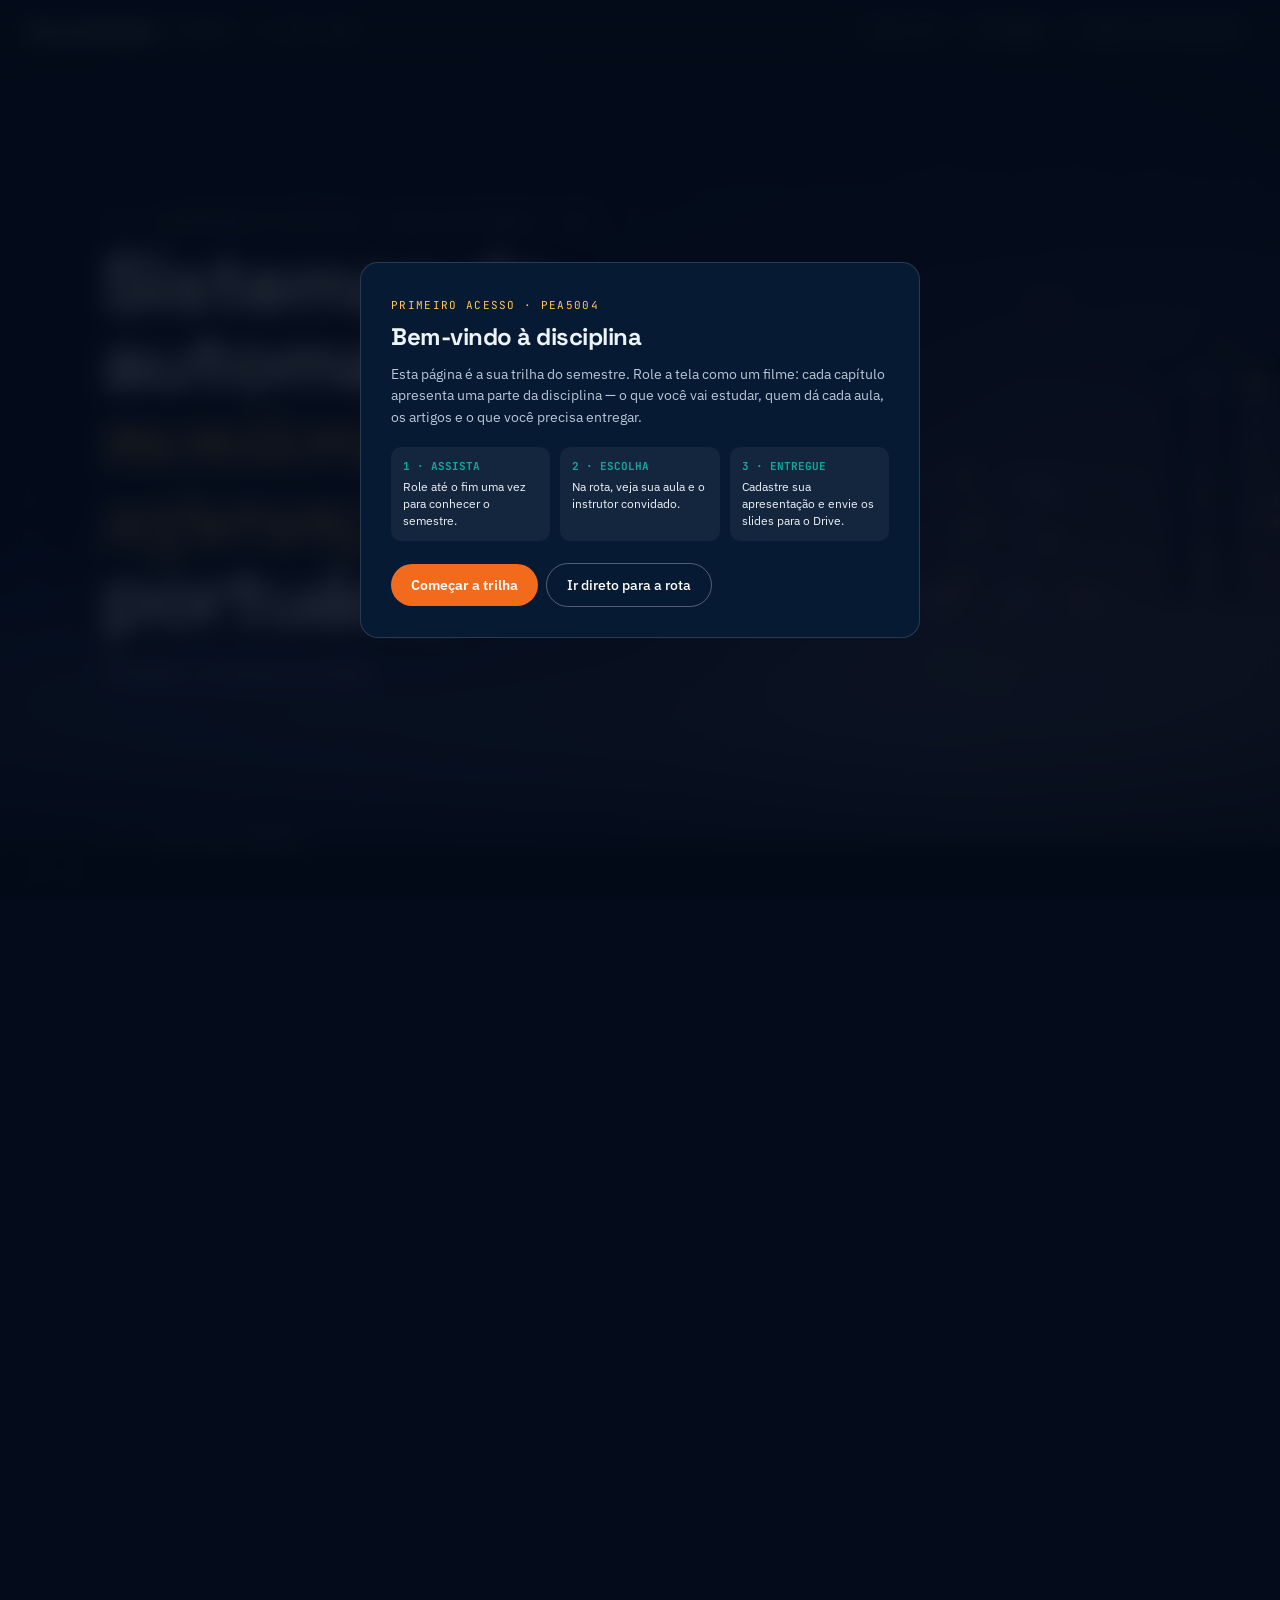
<file: pea5004-scroll-film-v2.html>
<!DOCTYPE html>
<html lang="pt-BR">
<head>
<meta charset="UTF-8"><meta name="viewport" content="width=device-width,initial-scale=1">
<title>PEA5004 — Rota da Disciplina</title>
<link href="https://fonts.googleapis.com/css2?family=Instrument+Serif:ital@0;1&family=Space+Grotesk:wght@500;700&family=IBM+Plex+Sans:wght@400;500;600&family=JetBrains+Mono:wght@400;500&display=swap" rel="stylesheet">
<style>
:root{--deep:#040C1C;--teal:#13A89E;--foam:#EEF3F7;--mist:#B9C7D6;--orange:#F26B1D;--buoy:#FFC857}
*{box-sizing:border-box;margin:0;padding:0}
body{font-family:'IBM Plex Sans',sans-serif;background:var(--deep);color:var(--foam);overflow-x:hidden}
button,a.btn{font:inherit;cursor:pointer;border:0;background:none;color:inherit;text-decoration:none}
.mono{font-family:'JetBrains Mono',monospace;font-size:11px;letter-spacing:.12em;text-transform:uppercase}
h1,h2,h3{font-family:'Space Grotesk'}

/* ===== world: one image, scroll-driven ===== */
#film{height:1200vh;position:relative}
#stage{position:sticky;top:0;height:100vh;overflow:hidden}
#cover{position:absolute;inset:-8%;background:url([data-uri]) center/cover no-repeat;will-change:transform;filter:saturate(1.05)}
#shade{position:absolute;inset:0;background:linear-gradient(90deg,rgba(4,12,28,.92) 0%,rgba(4,12,28,.78) 45%,rgba(4,12,28,.25) 100%),linear-gradient(180deg,rgba(4,12,28,.5),transparent 30%,transparent 70%,rgba(4,12,28,.9))}
#dawn{position:absolute;inset:0;background:radial-gradient(ellipse 55% 45% at 80% 65%,rgba(242,107,29,.5),transparent 70%);opacity:0}
#fogA,#fogB{position:absolute;left:-20%;right:-20%;height:40%;bottom:0;background:linear-gradient(180deg,transparent,rgba(180,200,220,.10) 50%,transparent);filter:blur(30px);animation:fog 40s linear infinite}
#fogB{animation-duration:65s;animation-direction:reverse;opacity:.6}
@keyframes fog{to{transform:translateX(30%)}}
#radar{position:absolute;right:6vw;top:50%;width:min(60vh,42vw);aspect-ratio:1;transform:translateY(-50%);opacity:0;pointer-events:none;mix-blend-mode:screen}
#radar .sw{transform-origin:50% 50%;animation:sweep 6s linear infinite}@keyframes sweep{to{transform:rotate(360deg)}}
#scan{position:absolute;left:0;right:0;height:2px;background:linear-gradient(90deg,transparent,rgba(19,168,158,.6),transparent);top:-2px;animation:scan 7s linear infinite;opacity:.6}@keyframes scan{to{top:100%}}
#beacon{position:absolute;right:18%;top:34%;width:6px;height:6px;border-radius:50%;background:#E5484D;box-shadow:0 0 12px 4px rgba(229,72,77,.6);animation:beacon 2.4s ease-in-out infinite}@keyframes beacon{50%{opacity:.15}}
.grain{position:absolute;inset:0;pointer-events:none;opacity:.07;mix-blend-mode:overlay;background-image:url("data:image/svg+xml,%3Csvg xmlns='http://www.w3.org/2000/svg' width='200' height='200'%3E%3Cfilter id='n'%3E%3CfeTurbulence baseFrequency='.85' numOctaves='2' stitchTiles='stitch'/%3E%3C/filter%3E%3Crect width='100%25' height='100%25' filter='url(%23n)'/%3E%3C/svg%3E");animation:grain .4s steps(2) infinite}
@keyframes grain{50%{transform:translate(-2%,1.5%)}}
.vignette{position:absolute;inset:0;pointer-events:none;background:radial-gradient(ellipse at 40% 50%,transparent 50%,rgba(0,0,0,.6) 100%)}
.bars{position:absolute;left:0;right:0;height:0;background:#000;z-index:8;transition:height .8s cubic-bezier(.7,0,.3,1)}.bars.t{top:0}.bars.b{bottom:0}
body.letterbox .bars{height:6vh}

/* ===== chapters ===== */
.ch{position:absolute;inset:0;display:flex;align-items:center;padding:10vh 8vw;opacity:0;transform:translateY(36px);transition:opacity .7s,transform .9s cubic-bezier(.2,.8,.2,1);pointer-events:none;z-index:5}
.ch.on{opacity:1;transform:none;pointer-events:auto}
.in{max-width:860px;width:100%}
.eyebrow{color:var(--buoy);margin-bottom:16px;display:flex;gap:14px;align-items:center}.eyebrow::before{content:"";width:40px;height:1px;background:var(--buoy)}
h1.title{font-size:clamp(40px,6.4vw,92px);line-height:.95;letter-spacing:-.03em;font-weight:700;text-shadow:0 8px 40px rgba(0,0,0,.7);max-width:14ch}
h2.big{font-size:clamp(32px,4.8vw,68px);line-height:.98;letter-spacing:-.03em;font-weight:700;text-shadow:0 8px 40px rgba(0,0,0,.7)}
em.k{font-family:'Instrument Serif';font-style:italic;font-weight:400;color:var(--buoy);letter-spacing:0}
h2.big em.k{color:var(--teal)}
.lead{font-size:clamp(16px,1.5vw,20px);line-height:1.55;color:var(--mist);max-width:600px;margin-top:20px}
.lead b{color:var(--foam);font-weight:500}
.meta{display:grid;grid-template-columns:1fr 1fr;gap:12px 36px;margin-top:30px;font-size:14px;max-width:640px}
.meta div{border-top:1px solid rgba(255,255,255,.22);padding-top:10px;line-height:1.4}.meta .mono{color:var(--mist);display:block;margin-bottom:4px}
.scrollhint{position:absolute;bottom:6vh;left:8vw;display:flex;align-items:center;gap:12px;color:var(--mist);z-index:6;transition:opacity .5s}
.scrollhint i{width:46px;height:1px;background:linear-gradient(90deg,var(--buoy),transparent);animation:ln 1.8s ease-in-out infinite}@keyframes ln{50%{transform:scaleX(.4);transform-origin:left}}

/* reveal items */
.rv{opacity:0;transform:translateY(22px);transition:opacity .55s,transform .7s cubic-bezier(.2,.9,.2,1)}.rv.on{opacity:1;transform:none}

/* professor card */
.prof{display:flex;gap:18px;align-items:center;margin-top:28px;padding:16px;border-radius:14px;background:rgba(4,12,28,.55);border:1px solid rgba(255,255,255,.14);max-width:600px;backdrop-filter:blur(8px)}
.ph{width:64px;height:64px;border-radius:50%;flex:none;background:linear-gradient(135deg,var(--buoy),var(--orange));display:grid;place-items:center;font-family:'Space Grotesk';font-weight:700;color:var(--deep)}
.prof b{display:block;font-size:15px}.prof span{font-size:13px;color:var(--mist);line-height:1.4;display:block}

/* route: horizontal filmstrip */
.strip{display:flex;gap:12px;margin-top:26px;overflow-x:auto;padding-bottom:12px;scroll-snap-type:x mandatory;max-width:84vw;scrollbar-width:thin;scrollbar-color:rgba(255,255,255,.25) transparent}
.stop{flex:0 0 232px;scroll-snap-align:start;border-radius:14px;padding:16px;background:rgba(4,12,28,.6);border:1px solid rgba(255,255,255,.14);backdrop-filter:blur(8px);transition:border-color .3s}
.stop:hover{border-color:var(--teal)}
.stop .n{font-family:'Instrument Serif';font-size:40px;line-height:1;color:var(--buoy)}.stop.flag .n{color:var(--orange)}
.stop b{display:block;font-size:13px;font-weight:500;margin-top:8px;line-height:1.3;min-height:34px;font-family:'Space Grotesk'}
.stop .who{display:flex;gap:8px;align-items:center;margin-top:12px;padding-top:10px;border-top:1px solid rgba(255,255,255,.12)}
.stop .who i{width:26px;height:26px;border-radius:50%;background:var(--teal);color:var(--deep);font-style:normal;font-size:10px;font-weight:600;display:grid;place-items:center;flex:none}
.stop .who span{font-size:11px;color:var(--mist);line-height:1.3}.stop .who span b{display:block;font-size:12px;min-height:0;margin:0;color:var(--foam);font-family:'IBM Plex Sans'}
.stop .arts{font-family:'JetBrains Mono';font-size:10px;color:var(--mist);margin-top:8px}

/* instructors */
.cast{display:grid;grid-template-columns:repeat(3,1fr);gap:12px;margin-top:24px;max-width:900px}
.ins{padding:16px;border-radius:14px;background:rgba(4,12,28,.6);border:1px solid rgba(255,255,255,.14);backdrop-filter:blur(8px)}
.ins .top{display:flex;gap:12px;align-items:center}.ins .ph{width:44px;height:44px;font-size:13px}
.ins b{display:block;font-size:14px}.ins .role{font-size:12px;color:var(--mist);line-height:1.35}
.ins p{font-size:12px;color:var(--mist);line-height:1.5;margin-top:10px}
.ins .tag{display:inline-block;margin-top:10px;font-family:'JetBrains Mono';font-size:10px;color:var(--teal);letter-spacing:.06em}

/* readings */
.stack{display:grid;gap:8px;margin-top:22px;max-width:760px}
.paper{display:flex;gap:16px;align-items:baseline;padding:12px 16px;border-left:2px solid var(--teal);background:rgba(4,12,28,.6);backdrop-filter:blur(8px)}
.paper .mono{color:var(--teal);flex:none}.paper p{font-size:14px;line-height:1.35}.paper p small{display:block;color:var(--mist);font-size:11px;font-family:'JetBrains Mono';margin-top:3px}

/* materials */
.folders{display:grid;grid-template-columns:repeat(3,1fr);gap:10px;margin-top:22px;max-width:760px}
.fd{padding:14px;border-radius:12px;background:rgba(4,12,28,.6);border:1px solid rgba(255,255,255,.14)}
.fd b{display:block;font-size:13px;font-weight:500}.fd span{font-size:12px;color:var(--mist);display:block;margin-top:4px;line-height:1.4}

/* cta */
.cta{display:inline-flex;gap:10px;align-items:center;margin-top:26px;padding:15px 24px;border-radius:99px;background:var(--orange);color:#fff;font-weight:600;font-size:15px;animation:glow 2.4s ease-in-out infinite}
@keyframes glow{0%{box-shadow:0 0 0 0 rgba(242,107,29,.5)}100%{box-shadow:0 0 0 18px rgba(242,107,29,0)}}
.cta.ghost{background:transparent;border:1px solid rgba(255,255,255,.35);animation:none;margin-left:10px;font-weight:500}

/* onboarding (first access) */
#intro{position:fixed;inset:0;z-index:50;background:rgba(4,12,28,.85);backdrop-filter:blur(12px);display:grid;place-items:center;transition:opacity .6s}
#intro.off{opacity:0;pointer-events:none}
.card{width:min(560px,92vw);background:#071A33;border:1px solid rgba(255,255,255,.14);border-radius:18px;padding:30px}
.card .mono{color:var(--buoy)}.card h3{font-size:24px;margin:8px 0 12px;letter-spacing:-.02em}
.card p{font-size:14px;color:var(--mist);line-height:1.55}
.steps{display:grid;grid-template-columns:1fr 1fr 1fr;gap:10px;margin:18px 0 22px}
.steps div{padding:12px;border-radius:10px;background:rgba(255,255,255,.05);font-size:12px;line-height:1.4}.steps b{display:block;color:var(--teal);font-family:'JetBrains Mono';font-size:11px;margin-bottom:5px}
.card .btn{display:inline-block;padding:12px 20px;border-radius:99px;background:var(--orange);color:#fff;font-weight:600;font-size:14px}
.card .btn.g{background:transparent;border:1px solid rgba(255,255,255,.3);margin-left:8px;font-weight:500}

/* chrome */
#hud{position:fixed;top:0;left:0;right:0;z-index:20;display:flex;align-items:center;gap:16px;padding:16px 28px;background:linear-gradient(rgba(4,12,28,.8),transparent)}
#hud .brand{font-family:'Space Grotesk';font-weight:700;letter-spacing:-.02em}
#hud .right{margin-left:auto;display:flex;gap:10px}
#hud button{border:1px solid rgba(255,255,255,.3);border-radius:99px;padding:7px 12px;font-family:'JetBrains Mono';font-size:11px;letter-spacing:.08em;text-transform:uppercase}
#prog{position:fixed;left:0;bottom:0;height:3px;background:var(--buoy);width:0;z-index:20}
#chapters{position:fixed;right:22px;top:50%;transform:translateY(-50%);z-index:20;display:flex;flex-direction:column;gap:12px}
#chapters a{width:8px;height:8px;border-radius:50%;background:rgba(255,255,255,.3);display:block;transition:.3s;position:relative}#chapters a.on{background:var(--buoy);transform:scale(1.5)}
#chapters a::after{content:attr(data-t);position:absolute;right:18px;top:-4px;font-family:'JetBrains Mono';font-size:10px;letter-spacing:.08em;text-transform:uppercase;color:var(--mist);white-space:nowrap;opacity:0;transition:.3s}#chapters a:hover::after,#chapters a.on::after{opacity:1}
#counter{position:fixed;left:28px;bottom:18px;z-index:20;color:var(--mist)}
@media(max-width:900px){.cast,.folders{grid-template-columns:1fr}.meta{grid-template-columns:1fr}#chapters{display:none}.steps{grid-template-columns:1fr}#shade{background:linear-gradient(180deg,rgba(4,12,28,.85),rgba(4,12,28,.7))}}
@media(prefers-reduced-motion:reduce){*{animation:none!important}.ch,.rv{transition:none}}
</style>
</head>
<body class="letterbox">

<div id="intro"><div class="card">
 <span class="mono">Primeiro acesso · PEA5004</span>
 <h3>Bem-vindo à disciplina</h3>
 <p>Esta página é a sua trilha do semestre. Role a tela como um filme: cada capítulo apresenta uma parte da disciplina — o que você vai estudar, quem dá cada aula, os artigos e o que você precisa entregar.</p>
 <div class="steps"><div><b>1 · ASSISTA</b>Role até o fim uma vez para conhecer o semestre.</div><div><b>2 · ESCOLHA</b>Na rota, veja sua aula e o instrutor convidado.</div><div><b>3 · ENTREGUE</b>Cadastre sua apresentação e envie os slides para o Drive.</div></div>
 <a class="btn" onclick="intro.classList.add('off')">Começar a trilha</a><a class="btn g" onclick="intro.classList.add('off');window.scrollTo({top:document.body.scrollHeight*0.43,behavior:'smooth'})">Ir direto para a rota</a>
</div></div>

<div id="hud"><span class="brand">Rota da Disciplina</span><span class="mono">PEA5004 · 2º sem. 2026</span>
 <div class="right"><button id="snd" onclick="toggleSound()">♪ som: off</button><button onclick="document.body.classList.toggle('letterbox')">letterbox</button><button>painel da disciplina</button></div></div>
<div id="prog"></div><div id="counter" class="mono">00 / 07</div><nav id="chapters"></nav>

<section id="film"><div id="stage">
  <div id="cover"></div><div id="dawn"></div><div id="shade"></div>
  <div id="fogA"></div><div id="fogB"></div><div id="beacon"></div><div id="scan"></div>
  <svg id="radar" viewBox="0 0 400 400"><circle cx="200" cy="200" r="195" fill="none" stroke="#13A89E" stroke-opacity=".5"/><circle cx="200" cy="200" r="130" fill="none" stroke="#13A89E" stroke-opacity=".35"/><circle cx="200" cy="200" r="65" fill="none" stroke="#13A89E" stroke-opacity=".35"/><line x1="5" y1="200" x2="395" y2="200" stroke="#13A89E" stroke-opacity=".25"/><line x1="200" y1="5" x2="200" y2="395" stroke="#13A89E" stroke-opacity=".25"/><path class="sw" d="M200 200L200 5A195 195 0 0 1 338 62z" fill="#13A89E" fill-opacity=".35"/></svg>
  <div class="vignette"></div><div class="grain"></div><div class="bars t"></div><div class="bars b"></div>

  <div class="ch" data-ch="0"><div class="in">
   <div class="eyebrow mono">Universidade de São Paulo · Escola Politécnica · PEA</div>
   <h1 class="title">Sistemas de automação para <em class="k">monitoramento e segurança</em> na área portuária</h1>
   <p class="lead">PEA5004 · 2º semestre de 2026</p>
  </div></div>
  <div class="scrollhint" id="hint"><i></i><span class="mono">role para começar</span></div>

  <div class="ch" data-ch="1"><div class="in">
   <div class="eyebrow mono">Capítulo 1 · Apresentação</div>
   <h2 class="big">Um porto é uma cidade que <em class="k">nunca dorme.</em></h2>
   <p class="lead">Nesta disciplina você estuda como sensores, câmeras, redes e sistemas de controle protegem pessoas, cargas e o ambiente em terminais portuários — da <b>segurança pública e privada</b> ao <b>monitoramento ambiental</b>. Cada aula traz um profissional do setor para discutir dois artigos com a turma.</p>
   <div class="prof rv"><div class="ph">LR</div><div><b>Profa. Dra. Lídia Rebello Dias</b><span>Responsável pela disciplina · Departamento de Engenharia de Energia e Automação Elétricas (PEA) · Escola Politécnica da USP</span><span style="margin-top:4px;color:var(--teal);font-family:'JetBrains Mono';font-size:11px">Lattes · lidia.rebello.dias@usp.br</span></div></div>
  </div></div>

  <div class="ch" data-ch="2"><div class="in">
   <div class="eyebrow mono">Capítulo 2 · Como funciona</div>
   <h2 class="big">Doze encontros, <em class="k">três entregas.</em></h2>
   <div class="meta"><div class="rv"><span class="mono">Formato</span>12 encontros semanais · palestra do instrutor convidado + apresentação de 2 artigos por um grupo</div><div class="rv"><span class="mono">Entrega 1</span>Apresentação de artigos (grupo, 15 min)</div><div class="rv"><span class="mono">Entrega 2</span>Resenha crítica individual (pasta 03. Resenhas)</div><div class="rv"><span class="mono">Entrega 3</span>Artigo final em grupo, apresentado nas aulas 11 e 12</div></div>
   <div class="folders">
    <div class="fd rv"><b>01. Sobre o curso</b><span>Ementa, critérios e cronograma</span></div><div class="fd rv"><b>02. Textos</b><span>Leituras de apoio por aula</span></div><div class="fd rv"><b>03. Resenhas</b><span>Onde você entrega a resenha</span></div>
    <div class="fd rv"><b>04. Artigos e mapas</b><span>Os 18 artigos e mapas conceituais</span></div><div class="fd rv"><b>05. Modelos</b><span>Modelo de resenha e de artigo final</span></div><div class="fd rv"><b>06. Aulas</b><span>Slides do instrutor e dos grupos</span></div>
   </div>
  </div></div>

  <div class="ch" data-ch="3"><div class="in" style="max-width:none">
   <div class="eyebrow mono">Capítulo 3 · A rota</div>
   <h2 class="big">Doze escalas, <em class="k">um instrutor por escala.</em></h2>
   <div class="strip" id="strip"></div>
  </div></div>

  <div class="ch" data-ch="4"><div class="in" style="max-width:none">
   <div class="eyebrow mono">Capítulo 4 · Instrutores convidados</div>
   <h2 class="big">Quem <em class="k">conduz</em> cada aula.</h2>
   <div class="cast" id="cast"></div>
  </div></div>

  <div class="ch" data-ch="5"><div class="in">
   <div class="eyebrow mono">Capítulo 5 · Leituras</div>
   <h2 class="big">O que a ciência já <em class="k">viu.</em></h2>
   <div class="stack" id="stack"></div>
  </div></div>

  <div class="ch" data-ch="6"><div class="in">
   <div class="eyebrow mono">Capítulo 6 · Sua cena</div>
   <h2 class="big">Agora é <em class="k">com você.</em></h2>
   <p class="lead">Escolha a aula, cadastre seu grupo e envie os slides para a pasta <b>06. Aulas</b> até a véspera. As dicas de apresentação da professora ficam no painel da aula.</p>
   <a class="cta">▶ Cadastrar minha apresentação</a><a class="cta ghost">Abrir pasta no Drive</a>
  </div></div>

  <div class="ch" data-ch="7"><div class="in">
   <div class="eyebrow mono">Créditos finais</div>
   <h2 class="big" style="font-family:'Instrument Serif';font-weight:400">Que bom. Que pena. <em class="k">Que tal?</em></h2>
   <p class="lead">No último encontro, sua avaliação da disciplina entra aqui — e vai direto para a planilha da professora.</p>
   <a class="cta ghost" style="margin-left:0">Avaliar a disciplina</a>
   <p class="mono" style="margin-top:50px;color:var(--mist)">Rota da Disciplina · material sincronizado do Google Drive · capa gerada por IA</p>
  </div></div>
</div></section>

<script>
/* ---------- content (comes from the admin panel / spreadsheet) ---------- */
const INS={
 lr:{i:'LR',n:'Profa. Lídia Rebello Dias',r:'PEA · Escola Politécnica da USP',cv:'Docente e pesquisadora em automação e sistemas portuários. Coordena as disciplinas PEA5003, PEA5714 e PEA5004.',t:'Responsável'},
 a1:{i:'RM',n:'Eng. Ricardo M. (convidado)',r:'Gerente de Segurança · Porto de Santos',cv:'20 anos em operação portuária; lidera o centro de controle integrado do maior porto da América Latina.',t:'Aulas 2 e 8'},
 a2:{i:'CS',n:'Dra. Carla S. (convidada)',r:'Pesquisadora · IPT',cv:'Sensores ambientais e redes IoT aplicadas a monitoramento de ar, água e ruído em áreas industriais.',t:'Aulas 3 e 6'},
 a3:{i:'FA',n:'Cap. Fábio A. (convidado)',r:'Polícia Federal · Núcleo Portuário',cv:'Segurança pública em zonas primárias; controle de acesso, ISPS Code e integração com forças de segurança.',t:'Aulas 5 e 9'},
 a4:{i:'MT',n:'Eng. Marina T. (convidada)',r:'Arquiteta de soluções · Visão computacional',cv:'CFTV inteligente e reidentificação de pessoas e veículos em terminais; edge computing.',t:'Aulas 4 e 10'},
 a5:{i:'PG',n:'Eng. Paulo G. (convidado)',r:'Redes críticas · operadora de telecom',cv:'5G privativo e LPWAN para portos; comunicação crítica e redundância.',t:'Aula 7'}};
const AULAS=[
 ['Introdução: segurança e monitoramento em portos','lr','—'],['Panorama de riscos: público, privado, ambiental','a1','A01 · A02'],['Sensores e IoT para monitoramento','a2','A03 · A04'],['CFTV inteligente e visão computacional','a4','A05 · A06'],['Controle de acesso e identificação','a3','A07 · A08'],['Monitoramento ambiental: ar, água, ruído','a2','A09 · A10'],['Redes e comunicação crítica (5G, LPWAN)','a5','A11 · A12'],['Centros de controle e operação integrada','a1','A13 · A14'],['Cibersegurança de sistemas de automação','a3','A15 · A16'],['IA e agentes autônomos em segurança portuária','a4','A17 · A18'],['Apresentação de trabalhos — dia 1','lr','—'],['Apresentação de trabalhos — dia 2','lr','—']];
const ARTS=[['A01','Yau et al.','Towards Smart Port Infrastructures: Enhancing Port Activities using ICT'],['A02','Giovannetti et al.','Assessing Port Facility Safety: A Comparative Analysis of Global Accident and Injury Databases'],['A03','El Idrissi et al.','Deployment Strategies of Mobile Networks for IoT in Smart Maritime Ports'],['A05','Wang; Hu; Zhang','Multi-Source Transfer Network for Cross Domain Person Re-Identification'],['A13','Hoeflich et al.','Framework de gerenciamento de riscos aplicado à logística'],['…','+13 artigos','Publicados pela professora na planilha da disciplina']];
strip.innerHTML=AULAS.map((a,i)=>{const p=INS[a[1]];return `<div class="stop rv ${i>9?'flag':''}"><div class="n">${i>9?'⚑':String(i+1).padStart(2,'0')}</div><b>${a[0]}</b><div class="who"><i>${p.i}</i><span><b>${p.n.replace(' (convidado)','').replace(' (convidada)','')}</b>${p.r}</span></div><div class="arts">${a[2]}</div></div>`}).join('');
cast.innerHTML=Object.values(INS).map(p=>`<div class="ins rv"><div class="top"><div class="ph">${p.i}</div><div><b>${p.n}</b><div class="role">${p.r}</div></div></div><p>${p.cv}</p><span class="tag">${p.t} · Lattes ↗</span></div>`).join('');
stack.innerHTML=ARTS.map(a=>`<div class="paper rv"><span class="mono">${a[0]}</span><p>${a[2]}<small>${a[1]} · 04. Artigos e mapas conceituais</small></p></div>`).join('');
const NAMES=['Título','Apresentação','Como funciona','Rota','Instrutores','Leituras','Sua cena','Créditos'];
chapters.innerHTML=NAMES.map((t,i)=>`<a href="#" data-t="${t}" onclick="event.preventDefault();window.scrollTo({top:(${i}+.05)/8*(document.body.scrollHeight-innerHeight),behavior:'smooth'})"></a>`).join('');

/* ---------- audio state (declared before the first frame) ---------- */
let audio=null;

/* ---------- scroll director ---------- */
const chs=[...document.querySelectorAll('.ch')],dots=[...chapters.children],N=8;let cur=-1;
const ease=(a,b,p)=>Math.min(1,Math.max(0,(p-a)/(b-a)));
function frame(){
  const max=document.body.scrollHeight-innerHeight,p=max>0?scrollY/max:0;
  prog.style.width=(p*100)+'%';
  cover.style.transform=`translate(${-p*4}%,${p*3}%) scale(${1.02+p*.18})`;   // slow push-in + drift
  dawn.style.opacity=ease(.6,1,p)*.9;
  radar.style.opacity=ease(.28,.4,p)*(1-ease(.72,.85,p));
  const i=Math.min(N-1,Math.floor(p*N+.02));
  if(i!==cur){cur=i;chs.forEach(c=>c.classList.toggle('on',+c.dataset.ch===i));dots.forEach((d,k)=>d.classList.toggle('on',k===i));counter.textContent=String(i).padStart(2,'0')+' / 07';hint.style.opacity=i?0:1;
    chs[i].querySelectorAll('.rv').forEach((e,k)=>{e.classList.remove('on');setTimeout(()=>e.classList.add('on'),200+k*60)});
    if(audio)blip(i)}
}
addEventListener('scroll',()=>requestAnimationFrame(frame),{passive:true});addEventListener('resize',frame);frame();

/* ---------- optional ambient sound (synthesized) ---------- */
function toggleSound(){
  if(audio){audio.close();audio=null;snd.textContent='♪ som: off';return}
  audio=new (window.AudioContext||window.webkitAudioContext)();
  const len=audio.sampleRate*4,buf=audio.createBuffer(1,len,audio.sampleRate),d=buf.getChannelData(0);let b0=0,b1=0;
  for(let i=0;i<len;i++){const w=Math.random()*2-1;b0=.99*b0+w*.04;b1=.96*b1+w*.02;d[i]=(b0+b1)*.6}
  const src=audio.createBufferSource();src.buffer=buf;src.loop=true;const lp=audio.createBiquadFilter();lp.type='lowpass';lp.frequency.value=420;
  const lfo=audio.createOscillator(),lg=audio.createGain();lfo.frequency.value=.12;lg.gain.value=180;lfo.connect(lg);lg.connect(lp.frequency);lfo.start();
  const g=audio.createGain();g.gain.value=0;g.gain.linearRampToValueAtTime(.3,audio.currentTime+2);src.connect(lp);lp.connect(g);g.connect(audio.destination);src.start();snd.textContent='♪ som: on';
}
function blip(i){const o=audio.createOscillator(),g=audio.createGain();o.frequency.value=440+i*50;g.gain.value=0;g.gain.linearRampToValueAtTime(.06,audio.currentTime+.02);g.gain.exponentialRampToValueAtTime(.0001,audio.currentTime+.5);o.connect(g);g.connect(audio.destination);o.start();o.stop(audio.currentTime+.5)}
</script>
</body>
</html>
</file>
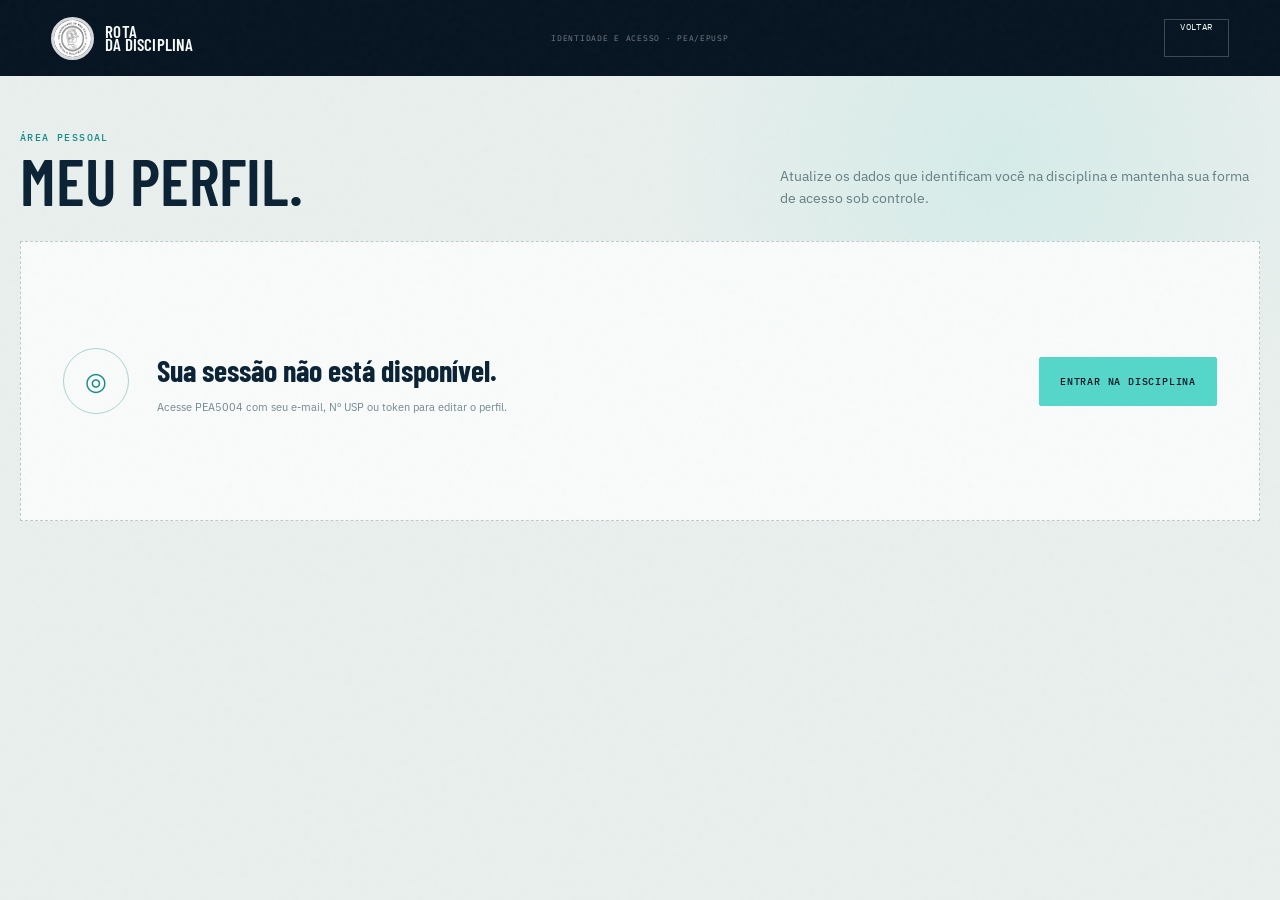
<file: profile.html>
<!doctype html>
<html lang="pt-BR">
<head>
  <meta charset="utf-8">
  <meta name="viewport" content="width=device-width, initial-scale=1">
  <meta name="theme-color" content="#071522">
  <title>Meu perfil · Rota da Disciplina</title>
  <link rel="icon" href="assets/epusp-logo.webp" type="image/webp">
  <link rel="preconnect" href="https://fonts.googleapis.com">
  <link rel="preconnect" href="https://fonts.gstatic.com" crossorigin>
  <link href="https://fonts.googleapis.com/css2?family=Barlow+Condensed:wght@500;600;700&family=IBM+Plex+Mono:wght@400;500&family=IBM+Plex+Sans:wght@400;500;600&display=swap" rel="stylesheet">
  <link rel="stylesheet" href="styles.css?v=20260826-video">
</head>
<body class="profile-page">
  <div class="page-noise" aria-hidden="true"></div>
  <header class="profile-header">
    <a class="wordmark" href="index.html" aria-label="Rota da Disciplina">
      <img class="epusp-seal" src="assets/epusp-logo.webp" alt="" width="44" height="44">
      <span>Rota<br>da disciplina</span>
    </a>
    <span class="profile-header-label">Identidade e acesso · PEA/EPUSP</span>
    <a class="admin-button" id="profileBackLink" href="index.html">Voltar</a>
  </header>

  <main class="profile-shell">
    <section class="profile-intro">
      <div><span class="eyebrow" id="profileRoleKicker">Área pessoal</span><h1>Meu perfil.</h1></div>
      <p>Atualize os dados que identificam você na disciplina e mantenha sua forma de acesso sob controle.</p>
    </section>

    <section class="profile-gate" id="profileGate" hidden>
      <span aria-hidden="true">◎</span>
      <div><strong>Sua sessão não está disponível.</strong><p id="profileGateCopy">Entre novamente para abrir o perfil.</p></div>
      <a class="primary-button" id="profileLoginLink" href="index.html">Ir para o acesso</a>
    </section>

    <div class="profile-workspace" id="profileWorkspace" hidden>
      <aside class="profile-identity-card">
        <span class="profile-avatar-large" id="profileInitials">—</span>
        <small id="profileRoleLabel">Perfil</small>
        <h2 id="profileDisplayName">Carregando…</h2>
        <p id="profileScope">PEA · USP</p>
        <dl>
          <div><dt>Sessão</dt><dd>12 horas</dd></div>
          <div><dt>Proteção</dt><dd>Token individual</dd></div>
        </dl>
      </aside>

      <div class="profile-forms">
        <section class="profile-panel" id="teacherProfilePanel" hidden>
          <header><div><span class="eyebrow">Dados da professora</span><h2>Identidade docente</h2></div><span class="profile-status">SQLite</span></header>
          <form id="teacherProfileForm" class="profile-form-grid">
            <label class="admin-field profile-full">Nome exibido<input name="name" required minlength="3"></label>
            <label class="admin-field">Usuário<input name="username" required pattern="[a-zA-Z0-9._-]{3,60}"></label>
            <label class="admin-field">E-mail<input name="email" type="email"></label>
            <p class="profile-form-message profile-full" id="teacherProfileMessage" role="status"></p>
            <button class="admin-button primary" type="submit">Salvar dados do perfil</button>
          </form>
        </section>

        <section class="profile-panel" id="teacherPasswordPanel" hidden>
          <header><div><span class="eyebrow">Segurança</span><h2>Trocar minha senha</h2></div><span class="profile-status">Conta docente</span></header>
          <form id="teacherPasswordForm" class="profile-form-grid">
            <label class="admin-field profile-full">Senha atual<input name="current_password" type="password" autocomplete="current-password" required></label>
            <label class="admin-field">Nova senha<input name="new_password" type="password" autocomplete="new-password" minlength="10" required></label>
            <label class="admin-field">Repita a nova senha<input name="confirm_password" type="password" autocomplete="new-password" minlength="10" required></label>
            <p class="profile-form-hint profile-full">Use ao menos 10 caracteres, combinando letras e números.</p>
            <p class="profile-form-message profile-full" id="teacherPasswordMessage" role="status"></p>
            <button class="admin-button primary" type="submit">Atualizar senha</button>
          </form>
        </section>

        <section class="profile-panel" id="studentProfilePanel" hidden>
          <header><div><span class="eyebrow">Dados do aluno</span><h2>Identidade na turma</h2></div><span class="profile-status" id="studentCourseLabel">Disciplina</span></header>
          <form id="studentProfileForm" class="profile-form-grid">
            <label class="admin-field profile-full">Nome completo<input name="name" required minlength="3"></label>
            <label class="admin-field">E-mail<input name="email" type="email" required></label>
            <label class="admin-field">Número USP<input name="nusp" inputmode="numeric" pattern="[0-9]{7,10}" required></label>
            <label class="admin-field profile-full">Grupo<input name="group_name" maxlength="120"></label>
            <p class="profile-form-message profile-full" id="studentProfileMessage" role="status"></p>
            <button class="admin-button primary" type="submit">Salvar dados do perfil</button>
          </form>
        </section>

        <section class="profile-panel profile-credential-panel" id="studentCredentialPanel" hidden>
          <header><div><span class="eyebrow">Senha da disciplina</span><h2>Trocar token de acesso</h2></div><span class="profile-status">Credencial pessoal</span></header>
          <div class="profile-credential-body">
            <p>O token funciona como sua senha nesta disciplina. Ao gerar outro, guarde-o em local seguro e descarte o anterior.</p>
            <button class="admin-button primary" id="rotateStudentToken" type="button">Gerar novo token</button>
            <div class="profile-secret" id="studentTokenReveal" hidden><small>Novo token — copie agora</small><code id="studentTokenValue"></code><button class="admin-button" id="copyStudentToken" type="button">Copiar token</button></div>
            <p class="profile-form-message" id="studentTokenMessage" role="status"></p>
          </div>
        </section>
      </div>
    </div>
  </main>
  <div class="toast" id="toast" role="status" aria-live="polite"></div>
  <script src="profile.js"></script>
</body>
</html>
</file>
<file: styles.css>
:root {
  --ink: #071522;
  --ink-2: #0b2335;
  --ink-3: #12364a;
  --paper: #eef5f3;
  --paper-2: #dce8e6;
  --white: #f8fbfa;
  --teal: #56d6ca;
  --teal-deep: #188d87;
  --amber: #ffb15c;
  --coral: #e8775f;
  --muted: #8da7ad;
  --line: rgba(20, 62, 74, .18);
  --display: 'Barlow Condensed', sans-serif;
  --body: 'IBM Plex Sans', sans-serif;
  --mono: 'IBM Plex Mono', monospace;
  --shell: min(1180px, calc(100vw - 64px));
  --header-height: 76px;
  --shadow: 0 26px 70px rgba(3, 16, 27, .16);
  --cine-progress: 0;
  --hero-exit: 0;
  --hero-shift: 0;
  --hero-zoom: 0;
  --pointer-x: 0;
  --pointer-y: 0;
  --briefing-shift: 0;
  --orbit-turn: 0deg;
}

[hidden] { display: none !important; }

* { box-sizing: border-box; }
html { scroll-behavior: smooth; }
body {
  margin: 0;
  color: var(--ink);
  background: var(--paper);
  font-family: var(--body);
  font-size: 16px;
  line-height: 1.55;
  -webkit-font-smoothing: antialiased;
}
body.switcher-open { overflow: hidden; }
button, input, textarea, select { font: inherit; }
button, a { -webkit-tap-highlight-color: transparent; }
button { cursor: pointer; }
a { color: inherit; }
img { max-width: 100%; }
::selection { color: var(--ink); background: var(--teal); }
:focus-visible { outline: 2px solid var(--amber); outline-offset: 4px; }

.skip-link {
  position: fixed;
  top: 8px;
  left: 8px;
  z-index: 200;
  padding: 10px 16px;
  color: var(--ink);
  background: var(--white);
  transform: translateY(-150%);
  transition: transform .2s ease;
}
.skip-link:focus { transform: none; }
.shell { width: var(--shell); margin-inline: auto; }
.page-noise {
  position: fixed;
  inset: 0;
  z-index: 90;
  pointer-events: none;
  opacity: .025;
  background-image: url("data:image/svg+xml,%3Csvg viewBox='0 0 180 180' xmlns='http://www.w3.org/2000/svg'%3E%3Cfilter id='n'%3E%3CfeTurbulence type='fractalNoise' baseFrequency='.8' numOctaves='3' stitchTiles='stitch'/%3E%3C/filter%3E%3Crect width='100%25' height='100%25' filter='url(%23n)' opacity='.8'/%3E%3C/svg%3E");
}
.scroll-progress {
  position: fixed;
  inset: 0 0 auto;
  z-index: 120;
  height: 2px;
  background: rgba(255,255,255,.08);
}
.scroll-progress span { display: block; width: 0; height: 100%; background: var(--amber); }

/* Cinematic viewport: a port control-room narrative guided by scroll */
.cinematic-frame {
  position: fixed;
  inset: 0;
  z-index: 92;
  overflow: hidden;
  pointer-events: none;
}
.cinematic-bar {
  position: absolute;
  right: 0;
  left: 0;
  height: clamp(5px, .75vw, 10px);
  background: #020810;
  box-shadow: 0 0 30px rgba(0,0,0,.4);
}
.cinematic-bar--top { top: 0; }
.cinematic-bar--bottom { bottom: 0; }
.cinematic-vignette {
  position: absolute;
  inset: 0;
  opacity: .45;
  box-shadow: inset 0 0 110px rgba(0,8,18,.22);
}
.cinematic-scanline {
  position: absolute;
  top: -18%;
  right: 0;
  left: 0;
  height: 18%;
  opacity: .1;
  background: linear-gradient(180deg, transparent, rgba(86,214,202,.2), transparent);
  animation: cinematicScan 8s linear infinite;
  mix-blend-mode: screen;
}
@keyframes cinematicScan { to { transform: translateY(660%); } }

.cinematic-chapters {
  position: fixed;
  top: 50%;
  right: 18px;
  z-index: 96;
  display: grid;
  gap: 11px;
  transform: translateY(-50%);
}
.cinematic-chapters a {
  position: relative;
  width: 31px;
  height: 31px;
  display: grid;
  place-items: center;
  color: rgba(255,255,255,.48);
  background: rgba(4,18,30,.56);
  border: 1px solid rgba(255,255,255,.16);
  border-radius: 50%;
  backdrop-filter: blur(9px);
  font-family: var(--mono);
  font-size: 7px;
  text-decoration: none;
  transition: color .25s ease, background .25s ease, border-color .25s ease, transform .25s ease;
}
.cinematic-chapters a::before {
  content: '';
  position: absolute;
  inset: 6px;
  border: 1px solid transparent;
  border-radius: inherit;
}
.cinematic-chapters a span {
  position: absolute;
  top: 50%;
  right: 39px;
  width: max-content;
  padding: 5px 8px;
  opacity: 0;
  color: var(--white);
  background: rgba(4,18,30,.88);
  border: 1px solid rgba(255,255,255,.13);
  transform: translate(8px, -50%);
  pointer-events: none;
  transition: opacity .2s ease, transform .25s ease;
  font-size: 8px;
  letter-spacing: .08em;
  text-transform: uppercase;
}
.cinematic-chapters a:hover span,
.cinematic-chapters a:focus-visible span,
.cinematic-chapters a.active span { opacity: 1; transform: translate(0, -50%); }
.cinematic-chapters a.active {
  color: var(--ink);
  background: var(--teal);
  border-color: var(--teal);
  transform: scale(1.13);
  box-shadow: 0 0 0 5px rgba(86,214,202,.1), 0 0 22px rgba(86,214,202,.24);
}
.cinematic-chapters a.active::before { border-color: rgba(7,21,34,.34); }
.cine-scene { --scene-proximity: 0; }

.eyebrow {
  display: block;
  color: var(--teal-deep);
  font-family: var(--mono);
  font-size: 10px;
  font-weight: 500;
  letter-spacing: .14em;
  line-height: 1.4;
  text-transform: uppercase;
}
.section-pad { padding: 130px 0; }
h1, h2, h3, p { margin-top: 0; }
h1, h2, h3 { font-family: var(--display); font-weight: 600; line-height: .94; }
h2 { font-size: clamp(52px, 6.5vw, 90px); letter-spacing: -.035em; }
h2 em { color: var(--teal-deep); font-family: inherit; font-style: normal; }

/* Global header */
.site-header {
  position: fixed;
  inset: 0 0 auto;
  z-index: 100;
  height: var(--header-height);
  display: grid;
  grid-template-columns: auto auto 1fr auto;
  align-items: center;
  gap: 28px;
  padding: 0 32px;
  color: var(--white);
  background: linear-gradient(180deg, rgba(4, 15, 26, .84), rgba(4, 15, 26, .28) 70%, transparent);
  border-bottom: 1px solid transparent;
  transition: height .35s ease, background .35s ease, border-color .35s ease;
}
.site-header.compact {
  height: 66px;
  background: rgba(7, 21, 34, .94);
  border-color: rgba(255,255,255,.1);
  backdrop-filter: blur(14px);
}
.wordmark {
  display: inline-flex;
  align-items: center;
  gap: 11px;
  color: inherit;
  font-family: var(--display);
  font-size: 17px;
  font-weight: 600;
  line-height: .78;
  letter-spacing: .01em;
  text-decoration: none;
  text-transform: uppercase;
}
.epusp-seal {
  width: 43px;
  height: 43px;
  flex: 0 0 43px;
  border: 3px solid rgba(255,255,255,.84);
  border-radius: 50%;
  object-fit: cover;
  filter: grayscale(1) contrast(1.1);
}
.course-trigger {
  min-width: 142px;
  display: flex;
  align-items: center;
  justify-content: space-between;
  gap: 16px;
  padding: 7px 0 7px 18px;
  color: inherit;
  background: transparent;
  border: 0;
  border-left: 1px solid rgba(255,255,255,.28);
  text-align: left;
}
.course-trigger small, .course-trigger strong { display: block; }
.course-trigger small { color: rgba(255,255,255,.58); font-family: var(--mono); font-size: 8px; letter-spacing: .1em; text-transform: uppercase; }
.course-trigger strong { margin-top: 2px; font-family: var(--mono); font-size: 12px; letter-spacing: .08em; }
.trigger-arrow { color: var(--teal); font-size: 16px; transition: transform .3s ease; }
.course-trigger[aria-expanded="true"] .trigger-arrow { transform: rotate(180deg); }
.header-nav { display: flex; justify-content: center; gap: 30px; }
.header-nav a, .icon-link {
  color: rgba(255,255,255,.72);
  font-family: var(--mono);
  font-size: 10px;
  letter-spacing: .08em;
  text-decoration: none;
  text-transform: uppercase;
  transition: color .2s ease;
}
.header-nav a:hover, .icon-link:hover { color: var(--white); }
.header-actions { display: flex; align-items: center; gap: 18px; }
.access-button {
  display: inline-flex;
  align-items: center;
  gap: 9px;
  padding: 10px 14px;
  color: var(--white);
  background: rgba(255,255,255,.08);
  border: 1px solid rgba(255,255,255,.24);
  border-radius: 2px;
  font-family: var(--mono);
  font-size: 9px;
  letter-spacing: .08em;
  text-transform: uppercase;
}
.access-button:hover { background: rgba(255,255,255,.14); }
.status-led { width: 6px; height: 6px; border-radius: 50%; background: var(--amber); box-shadow: 0 0 0 4px rgba(255,177,92,.12); }
.is-authenticated .status-led { background: var(--teal); box-shadow: 0 0 0 4px rgba(86,214,202,.12); }

/* Course switcher */
.course-switcher {
  position: fixed;
  inset: 0 0 auto;
  z-index: 115;
  min-height: 465px;
  padding: 40px max(32px, calc((100vw - 1180px)/2));
  color: var(--white);
  background: var(--ink);
  box-shadow: 0 24px 80px rgba(0,0,0,.38);
  animation: switcherIn .35s cubic-bezier(.2,.8,.2,1) both;
}
@keyframes switcherIn { from { opacity: 0; transform: translateY(-20px); } }
.switcher-scrim { position: fixed; inset: 0; z-index: 110; background: rgba(3,12,20,.68); backdrop-filter: blur(4px); }
.switcher-head { display: flex; align-items: flex-start; justify-content: space-between; margin-bottom: 26px; }
.switcher-head h2 { margin: 5px 0 0; font-size: 42px; }
.close-button, .dialog-close {
  width: 40px;
  height: 40px;
  display: grid;
  place-items: center;
  color: inherit;
  background: transparent;
  border: 1px solid rgba(255,255,255,.22);
  border-radius: 50%;
  font-size: 22px;
}
.switcher-grid { display: grid; grid-template-columns: repeat(3, 1fr); gap: 14px; }
.course-option {
  position: relative;
  min-height: 275px;
  display: flex;
  flex-direction: column;
  justify-content: flex-end;
  overflow: hidden;
  padding: 24px;
  color: var(--white);
  background: #102a3c center/cover;
  border: 1px solid rgba(255,255,255,.14);
  text-align: left;
  isolation: isolate;
}
.course-option::before { content: ''; position: absolute; inset: 0; z-index: -1; background: linear-gradient(180deg, rgba(5,18,30,.05), rgba(5,18,30,.94)); }
.course-option::after { content: ''; position: absolute; inset: auto 24px 19px; height: 1px; background: var(--course-accent, var(--teal)); transform: scaleX(.18); transform-origin: left; transition: transform .35s ease; }
.course-option:hover::after, .course-option.active::after { transform: scaleX(1); }
.course-option .option-top { position: absolute; inset: 20px 20px auto; display: flex; justify-content: space-between; font-family: var(--mono); font-size: 9px; letter-spacing: .1em; text-transform: uppercase; }
.course-option .option-top i { width: 8px; height: 8px; border-radius: 50%; background: var(--course-accent, var(--teal)); }
.course-option strong { max-width: 310px; margin-bottom: 24px; font-family: var(--display); font-size: 27px; line-height: 1; }
.course-option small { margin-bottom: 6px; color: var(--course-accent, var(--teal)); font-family: var(--mono); font-size: 10px; letter-spacing: .12em; }

/* Cinematic hero */
.cinematic-hero {
  position: relative;
  min-height: 100svh;
  display: flex;
  align-items: center;
  overflow: hidden;
  color: var(--white);
  background: var(--ink);
  isolation: isolate;
}
.hero-media, .briefing-photo {
  position: absolute;
  inset: -5%;
  z-index: -4;
  background: center/cover no-repeat;
  will-change: transform;
}
.hero-media {
  transform: translate3d(
    calc(var(--pointer-x) * -9px),
    calc((var(--hero-shift) * 1px) + (var(--pointer-y) * -6px)),
    0
  ) scale(calc(1.06 + var(--hero-zoom)));
  filter: saturate(calc(.84 + (var(--hero-exit) * .2))) contrast(1.04);
}
.hero-media video { width: 100%; height: 100%; display: block; object-fit: cover; opacity: 0; transition: opacity .65s ease; }
.hero-media.video-active video { opacity: 1; }
.hero-media video[hidden], .course-cover-editor video[hidden] { display: none; }
.briefing-photo {
  transform: translate3d(0, calc(var(--briefing-shift) * 1px), 0) scale(1.1);
  will-change: transform;
}
.hero-shade { position: absolute; inset: 0; z-index: -3; background: linear-gradient(90deg, rgba(4,15,26,.97) 0%, rgba(4,15,26,.76) 36%, rgba(4,15,26,.14) 71%), linear-gradient(0deg, rgba(4,15,26,.74), transparent 38%); }
.chart-grid {
  position: absolute;
  inset: 0;
  z-index: -2;
  opacity: .14;
  background-image: linear-gradient(rgba(102,213,203,.3) 1px, transparent 1px), linear-gradient(90deg, rgba(102,213,203,.3) 1px, transparent 1px);
  background-size: 72px 72px;
  mask-image: linear-gradient(90deg, #000, transparent 72%);
}
.hero-content { display: grid; grid-template-columns: minmax(0, 1fr) 320px; align-items: end; gap: 74px; padding-top: 110px; padding-bottom: 120px; }
.hero-copy { max-width: 810px; }
.hero-kicker { display: flex; align-items: center; gap: 16px; margin-bottom: 24px; font-family: var(--mono); font-size: 10px; letter-spacing: .14em; text-transform: uppercase; }
.hero-kicker span:first-child { padding: 6px 9px; color: var(--ink); background: var(--teal); font-weight: 500; }
.hero-kicker span:last-child { color: rgba(255,255,255,.64); }
.hero-copy h1 { max-width: 840px; margin-bottom: 22px; font-size: clamp(54px, 5.7vw, 82px); letter-spacing: -.03em; line-height: .92; text-transform: uppercase; text-wrap: balance; }
.hero-copy p { max-width: 640px; margin-bottom: 34px; color: rgba(255,255,255,.72); font-size: clamp(16px, 1.6vw, 21px); line-height: 1.55; }
.hero-actions { display: flex; align-items: center; gap: 24px; }
.primary-button, .secondary-button {
  display: inline-flex;
  align-items: center;
  justify-content: center;
  gap: 18px;
  min-height: 49px;
  padding: 0 20px;
  color: var(--ink);
  background: var(--teal);
  border: 1px solid var(--teal);
  border-radius: 2px;
  font-family: var(--mono);
  font-size: 10px;
  font-weight: 500;
  letter-spacing: .08em;
  text-decoration: none;
  text-transform: uppercase;
  transition: color .25s ease, background .25s ease, transform .25s ease;
}
.primary-button:hover { background: var(--white); border-color: var(--white); transform: translateY(-2px); }
.primary-button.light { background: var(--white); border-color: var(--white); }
.primary-button.light:hover { background: var(--teal); border-color: var(--teal); }
.text-button { padding: 8px 0; color: inherit; background: transparent; border: 0; border-bottom: 1px solid currentColor; font-family: var(--mono); font-size: 10px; letter-spacing: .06em; text-transform: uppercase; }
.signal-panel {
  position: relative;
  min-height: 360px;
  padding: 19px;
  background: rgba(5, 21, 34, .42);
  border: 1px solid rgba(255,255,255,.2);
  backdrop-filter: blur(14px);
}
.signal-head { display: grid; grid-template-columns: auto 1fr auto; align-items: center; gap: 8px; color: rgba(255,255,255,.66); font-family: var(--mono); font-size: 8px; letter-spacing: .08em; text-transform: uppercase; }
.signal-head span:last-child { color: var(--teal); }
.live-dot { width: 6px; height: 6px; border-radius: 50%; background: var(--teal); animation: pulse 2s ease infinite; }
@keyframes pulse { 50% { box-shadow: 0 0 0 8px rgba(86,214,202,0); } 0% { box-shadow: 0 0 0 0 rgba(86,214,202,.42); } }
.signal-radar { position: relative; width: 190px; height: 190px; margin: 23px auto 18px; overflow: hidden; border: 1px solid rgba(86,214,202,.36); border-radius: 50%; background: repeating-radial-gradient(circle, transparent 0 30px, rgba(86,214,202,.15) 31px 32px); }
.signal-radar::before, .signal-radar::after { content: ''; position: absolute; background: rgba(86,214,202,.18); }
.signal-radar::before { inset: 50% 0 auto; height: 1px; }
.signal-radar::after { inset: 0 auto 0 50%; width: 1px; }
.radar-sweep { position: absolute; width: 50%; height: 50%; top: 0; left: 50%; background: conic-gradient(from 270deg at 0 100%, rgba(86,214,202,.48), transparent 35%); transform-origin: 0 100%; animation: sweep 5s linear infinite; }
@keyframes sweep { to { transform: rotate(360deg); } }
.ping { position: absolute; width: 5px; height: 5px; border-radius: 50%; background: var(--amber); box-shadow: 0 0 12px var(--amber); }
.ping.p1 { left: 30%; top: 42%; }.ping.p2 { left: 62%; top: 27%; }.ping.p3 { left: 68%; top: 67%; }
.signal-panel dl { display: grid; grid-template-columns: repeat(3, 1fr); gap: 0; margin: 0; }
.signal-panel dl div { padding: 10px 9px 0; border-left: 1px solid rgba(255,255,255,.14); }
.signal-panel dl div:first-child { border-left: 0; }
.signal-panel dt { color: rgba(255,255,255,.5); font-family: var(--mono); font-size: 7px; line-height: 1.3; text-transform: uppercase; }
.signal-panel dd { margin: 5px 0 0; color: var(--white); font-family: var(--mono); font-size: 10px; }
.inline-ok { display: inline-block; width: 5px; height: 5px; margin-right: 3px; border-radius: 50%; background: var(--teal); }
.inline-ok.pending { background: var(--amber); }
.hero-foot { position: absolute; inset: auto 0 25px; display: flex; align-items: center; justify-content: space-between; color: rgba(255,255,255,.48); font-family: var(--mono); font-size: 8px; letter-spacing: .12em; text-transform: uppercase; }
.scroll-cue { display: flex; align-items: center; gap: 12px; }
.scroll-cue > span { width: 38px; height: 1px; overflow: hidden; background: rgba(255,255,255,.24); }
.scroll-cue > span::after { content: ''; display: block; width: 50%; height: 1px; background: var(--teal); animation: cue 2s ease-in-out infinite; }
@keyframes cue { 50% { transform: translateX(100%); } }
.coordinates { display: flex; align-items: center; gap: 10px; }
.coordinates i { width: 4px; height: 4px; border-radius: 50%; background: var(--teal); }

/* Reveal */
.reveal { opacity: 0; transform: translateY(24px); transition: opacity .7s ease, transform .9s cubic-bezier(.2,.8,.2,1); }
.reveal.in-view { opacity: 1; transform: none; }
.cinematic-ready .hero-copy.reveal.in-view {
  opacity: calc(1 - (var(--hero-exit) * .72));
  transform: translate3d(
    calc(var(--pointer-x) * -8px),
    calc(var(--hero-exit) * -38px),
    0
  );
}
.cinematic-ready .signal-panel.reveal.in-view {
  opacity: calc(1 - (var(--hero-exit) * .45));
  transform: perspective(900px)
    translate3d(calc(var(--pointer-x) * 11px), calc(var(--hero-exit) * 26px), 0)
    rotateY(calc(var(--pointer-x) * -1.1deg));
}
.cinematic-ready .hero-foot {
  opacity: calc(1 - (var(--hero-exit) * 1.2));
  transform: translateY(calc(var(--hero-exit) * 18px));
}
.cinematic-ready .chart-grid {
  background-position: calc(var(--hero-exit) * -45px) calc(var(--hero-exit) * 32px);
}

/* Next class: a two-act call sheet */
.next-class-section {
  position: relative;
  overflow: hidden;
  background: #dbe8e5;
}
.next-class-section::before {
  content: '';
  position: absolute;
  inset: 0;
  opacity: .22;
  pointer-events: none;
  background-image: linear-gradient(rgba(14,76,83,.14) 1px, transparent 1px), linear-gradient(90deg, rgba(14,76,83,.14) 1px, transparent 1px);
  background-size: 64px 64px;
  mask-image: linear-gradient(90deg, #000, transparent 78%);
}
.next-class-heading {
  position: relative;
  display: grid;
  grid-template-columns: 84px minmax(0, 1fr) 300px;
  gap: 54px;
  align-items: end;
}
.next-class-heading h2 { margin: 10px 0 0; }
.next-class-rule { margin: 0 0 10px; color: #5f7c81; font-size: 13px; line-height: 1.65; }
.class-call-sheet {
  position: relative;
  display: grid;
  grid-template-columns: 174px minmax(0, 1fr);
  margin-top: 55px;
  overflow: hidden;
  color: var(--white);
  background: var(--ink-2);
  box-shadow: 0 28px 70px rgba(7,30,40,.2);
}
.class-call-sheet::before {
  content: '';
  position: absolute;
  inset: 0;
  opacity: .16;
  pointer-events: none;
  background: repeating-linear-gradient(125deg, transparent 0 28px, rgba(255,255,255,.08) 29px 30px);
}
.class-date-block {
  position: relative;
  z-index: 1;
  display: flex;
  flex-direction: column;
  align-items: center;
  justify-content: center;
  min-height: 520px;
  padding: 28px 18px;
  color: var(--ink);
  background: var(--amber);
  text-align: center;
}
.class-date-block > span { font-family: var(--mono); font-size: 9px; letter-spacing: .12em; text-transform: uppercase; }
.class-date-block strong { margin: 9px 0 4px; font-family: var(--display); font-size: 92px; font-weight: 600; line-height: .8; }
.class-date-block i { width: 1px; height: 66px; margin: 25px 0; background: rgba(7,21,34,.3); }
.class-date-block small { font-family: var(--mono); font-size: 18px; font-weight: 500; }
.class-call-main { position: relative; z-index: 1; min-width: 0; padding: 34px; }
.call-title { display: flex; justify-content: space-between; align-items: start; gap: 30px; padding-bottom: 27px; border-bottom: 1px solid rgba(255,255,255,.15); }
.call-title h3 { max-width: 750px; margin: 8px 0 0; font-size: clamp(40px, 4.2vw, 66px); line-height: .92; }
.call-title > p { margin: 4px 0 0; color: rgba(255,255,255,.5); font-family: var(--mono); font-size: 9px; text-align: right; text-transform: uppercase; }
.two-act-grid { display: grid; grid-template-columns: .9fr 1.1fr; border-bottom: 1px solid rgba(255,255,255,.15); }
.class-act { position: relative; min-height: 285px; padding: 28px 30px 25px 0; }
.class-act + .class-act { padding-left: 30px; border-left: 1px solid rgba(255,255,255,.15); }
.act-number { display: flex; justify-content: space-between; align-items: center; margin-bottom: 30px; color: rgba(255,255,255,.42); font-family: var(--mono); font-size: 8px; letter-spacing: .1em; text-transform: uppercase; }
.act-number strong { color: rgba(255,255,255,.12); font-family: var(--display); font-size: 48px; line-height: .7; }
.class-act h4 { margin: 12px 0 3px; font-family: var(--display); font-size: 32px; font-weight: 600; line-height: 1; }
.class-act > p:last-child { max-width: 430px; margin: 16px 0 0; color: rgba(255,255,255,.65); font-size: 12px; line-height: 1.55; }
.act-role { margin: 0 !important; color: var(--amber) !important; font-family: var(--mono); font-size: 8px !important; letter-spacing: .07em; text-transform: uppercase; }
.next-article-list { display: grid; gap: 8px; margin-top: 15px; }
.next-article {
  display: grid;
  grid-template-columns: 40px minmax(0, 1fr);
  gap: 12px;
  padding: 11px 0;
  border-top: 1px solid rgba(255,255,255,.12);
}
.next-article:first-child { border-top: 0; }
.next-article > span { color: var(--teal); font-family: var(--mono); font-size: 9px; }
.next-article strong { display: block; font-size: 11px; font-weight: 500; line-height: 1.35; }
.next-article small { display: block; margin-top: 5px; color: rgba(255,255,255,.5); font-size: 9px; }
.presenter-line { color: var(--amber) !important; }
.next-article-empty { padding: 20px 0; color: rgba(255,255,255,.46); font-size: 12px; }
.call-actions { display: flex; align-items: flex-end; justify-content: space-between; gap: 24px; padding-top: 25px; }
.class-access-stack { display: grid; gap: 13px; min-width: min(100%, 420px); }
.class-access-stack > p { display: flex; align-items: center; gap: 8px; margin: 0; color: rgba(255,255,255,.46); font-family: var(--mono); font-size: 8px; text-transform: uppercase; }
.class-access-stack > p strong { color: var(--white); font-weight: 500; }
.meeting-gate { min-height: 61px; }
.meeting-locked, .meeting-link {
  width: min(100%, 420px);
  min-height: 61px;
  display: grid;
  grid-template-columns: 34px minmax(0, 1fr) auto;
  align-items: center;
  gap: 12px;
  padding: 11px 14px;
  color: var(--white);
  background: rgba(3,15,25,.4);
  border: 1px solid rgba(86,214,202,.28);
  text-align: left;
  text-decoration: none;
  backdrop-filter: blur(8px);
  transition: border-color .25s ease, background .25s ease, transform .25s ease;
}
.meeting-locked[hidden], .meeting-link[hidden] { display: none; }
.meeting-locked:hover, .meeting-link:hover { background: rgba(86,214,202,.1); border-color: var(--teal); transform: translateY(-2px); }
.meeting-locked > span:first-child, .meeting-camera { width: 32px; height: 32px; display: grid; place-items: center; color: var(--teal); border: 1px solid rgba(86,214,202,.28); border-radius: 50%; font-size: 19px; }
.meeting-locked strong, .meeting-locked small, .meeting-link strong, .meeting-link small { display: block; }
.meeting-locked strong, .meeting-link strong { font-family: var(--mono); font-size: 9px; font-weight: 500; letter-spacing: .05em; text-transform: uppercase; }
.meeting-locked small, .meeting-link small { margin-top: 3px; color: rgba(255,255,255,.47); font-size: 9px; }
.meeting-locked.not-published { border-color: rgba(255,255,255,.13); }
.meeting-camera { position: relative; border-radius: 4px; }
.meeting-camera::before { content: ''; width: 13px; height: 10px; border: 1px solid currentColor; }
.meeting-camera::after { content: ''; position: absolute; right: 5px; width: 5px; height: 7px; border: 1px solid currentColor; clip-path: polygon(0 25%, 100% 0, 100% 100%, 0 75%); }
.meeting-link b { color: var(--amber); font-family: var(--mono); font-size: 16px; font-weight: 400; }
.next-class-empty { margin-top: 45px; padding: 45px; color: var(--white); background: var(--ink-2); }
.next-class-empty h3 { margin: 8px 0 12px; font-size: 42px; }.next-class-empty p { margin: 0; color: rgba(255,255,255,.55); }
.upload-note { color: #718a90 !important; font-family: var(--mono); font-size: 9px !important; text-transform: uppercase; }
.upload-progress { display: flex; align-items: center; gap: 12px; padding: 12px; background: #dbe9e6; }
.upload-progress span { width: 15px; height: 15px; border: 2px solid rgba(24,141,135,.2); border-top-color: var(--teal-deep); border-radius: 50%; animation: uploadSpin .8s linear infinite; }
.upload-progress p { margin: 0; color: #56747a; font-family: var(--mono); font-size: 9px; text-transform: uppercase; }
@keyframes uploadSpin { to { transform: rotate(360deg); } }

/* Manifest */
.manifest-section { color: var(--ink); background: var(--paper); }
.manifest-layout { display: grid; grid-template-columns: 84px minmax(0, 1.25fr) minmax(280px, .75fr); gap: 54px; align-items: start; }
.section-index { display: flex; align-items: center; gap: 10px; color: var(--muted); font-family: var(--mono); font-size: 10px; writing-mode: vertical-rl; transform: rotate(180deg); }
.section-index span { color: var(--teal-deep); font-size: 12px; font-weight: 500; }
.section-index i { width: 1px; height: 55px; background: var(--line); }
.section-index small { font-size: 8px; letter-spacing: .14em; text-transform: uppercase; }
.section-index.light { color: rgba(255,255,255,.44); }.section-index.light span { color: var(--teal); }.section-index.light i { background: rgba(255,255,255,.2); }
.manifest-copy h2 { margin: 10px 0 0; }
.manifest-body { padding-top: 36px; }
.manifest-body > p { color: #4c686f; font-size: 18px; line-height: 1.75; }
.course-facts { display: grid; grid-template-columns: repeat(3, 1fr); margin: 44px 0 0; border-top: 1px solid var(--line); }
.course-facts div { padding: 16px 10px 0 0; }
.course-facts dt { color: var(--muted); font-family: var(--mono); font-size: 8px; letter-spacing: .08em; text-transform: uppercase; }
.course-facts dd { margin: 5px 0 0; font-family: var(--display); font-size: 28px; }

/* Trail */
.course-map { overflow: hidden; background: #e4efed; }
.section-heading { display: grid; grid-template-columns: 84px minmax(0, 1fr) auto; gap: 54px; align-items: end; }
.section-heading h2 { margin: 10px 0 0; }
.trail-legend { display: flex; gap: 18px; padding-bottom: 8px; color: #6f898e; font-family: var(--mono); font-size: 8px; text-transform: uppercase; }
.trail-legend span { display: flex; align-items: center; gap: 6px; }
.trail-legend i { width: 8px; height: 8px; border: 1px solid #8da4a8; border-radius: 50%; }
.trail-legend i.done { background: var(--ink-3); border-color: var(--ink-3); }.trail-legend i.current { background: var(--amber); border-color: var(--amber); box-shadow: 0 0 0 4px rgba(255,177,92,.2); }
.route-canvas { position: relative; min-height: 650px; margin-top: 54px; }
.route-line { position: absolute; inset: 20px 0 auto; width: 100%; height: 520px; overflow: visible; }
.route-line path { fill: none; vector-effect: non-scaling-stroke; }
.route-shadow { stroke: rgba(8,35,48,.07); stroke-width: 18; }
.route-track { stroke: rgba(8,35,48,.28); stroke-width: 1.3; stroke-dasharray: 4 8; }
.route-glow { stroke: var(--teal-deep); stroke-width: 2.2; stroke-linecap: round; filter: drop-shadow(0 0 7px rgba(24,141,135,.5)); }
.module-grid { position: relative; z-index: 2; display: grid; grid-template-columns: repeat(4, 1fr); gap: 18px; }
.module-card {
  --node-color: #94aaa9;
  position: relative;
  min-height: 250px;
  display: flex;
  flex-direction: column;
  padding: 21px;
  background: rgba(247,251,250,.88);
  border: 1px solid rgba(11,51,65,.13);
  box-shadow: 0 14px 35px rgba(10,45,57,.07);
  backdrop-filter: blur(8px);
  transition: transform .3s ease, box-shadow .3s ease, border-color .3s ease;
}
.module-card:nth-child(2), .module-card:nth-child(6) { margin-top: 92px; }
.module-card:nth-child(3), .module-card:nth-child(7) { margin-top: 178px; }
.module-card:nth-child(4), .module-card:nth-child(8) { margin-top: 72px; }
.module-card.done { --node-color: var(--teal-deep); }.module-card.current { --node-color: var(--amber); border-color: rgba(255,177,92,.8); box-shadow: 0 24px 50px rgba(108,67,17,.14); }
.module-card:hover { transform: translateY(-7px); border-color: var(--node-color); box-shadow: 0 26px 55px rgba(10,45,57,.12); }
.module-node { position: absolute; top: -10px; left: 21px; width: 19px; height: 19px; display: grid; place-items: center; border: 5px solid #e4efed; border-radius: 50%; background: var(--node-color); }
.module-node::after { content: ''; width: 3px; height: 3px; border-radius: 50%; background: #fff; }
.module-top { display: flex; align-items: center; justify-content: space-between; margin-bottom: 28px; color: var(--teal-deep); font-family: var(--mono); font-size: 8px; letter-spacing: .09em; text-transform: uppercase; }
.module-number { color: #a1b4b5; font-size: 17px; }
.module-card h3 { margin-bottom: 12px; font-size: 30px; line-height: 1; }
.module-card p { margin-bottom: 24px; color: #688087; font-size: 13px; line-height: 1.55; }
.module-meta { display: flex; justify-content: space-between; margin-top: auto; padding-top: 12px; border-top: 1px solid var(--line); color: #789096; font-family: var(--mono); font-size: 8px; text-transform: uppercase; }
.module-action { position: absolute; inset: 0; border: 0; background: transparent; color: transparent; }

/* Briefing */
.briefing-section { position: relative; min-height: 780px; display: flex; align-items: center; overflow: hidden; color: var(--white); background: var(--ink); isolation: isolate; }
.briefing-photo { background-position: center; filter: saturate(.65) brightness(.62); }
.briefing-section::before { content: ''; position: absolute; inset: 0; z-index: -3; background: linear-gradient(90deg, rgba(4,18,30,.92), rgba(4,18,30,.46) 58%, rgba(4,18,30,.72)); }
.briefing-layout { display: grid; grid-template-columns: 84px minmax(0, 720px); gap: 54px; }
.briefing-panel { padding: 54px; background: rgba(6,26,40,.76); border-top: 1px solid rgba(255,255,255,.2); border-bottom: 1px solid rgba(255,255,255,.2); backdrop-filter: blur(15px); }
.briefing-panel h2 { margin: 10px 0 30px; }
.briefing-panel > p { color: rgba(255,255,255,.7); font-size: 16px; line-height: 1.75; }
.objective-list { display: grid; grid-template-columns: 1fr 1fr; gap: 0 26px; margin-top: 32px; counter-reset: objective; }
.objective-item { position: relative; min-height: 70px; padding: 16px 0 16px 35px; border-top: 1px solid rgba(255,255,255,.16); color: rgba(255,255,255,.8); font-size: 12px; }
.objective-item::before { counter-increment: objective; content: counter(objective, decimal-leading-zero); position: absolute; left: 0; color: var(--teal); font-family: var(--mono); font-size: 9px; }
.professor-line { display: flex; justify-content: space-between; gap: 20px; margin: 24px 0 0 !important; padding-top: 16px; border-top: 1px solid rgba(255,255,255,.16); font-family: var(--mono); font-size: 9px !important; text-transform: uppercase; }
.professor-line span { color: rgba(255,255,255,.46); }.professor-line strong { color: var(--white); font-weight: 500; }

/* Materials */
.materials-section { background: var(--paper); }
.sync-stamp { min-width: 170px; display: grid; grid-template-columns: auto 1fr; column-gap: 10px; align-items: center; padding: 13px 15px; border: 1px solid var(--line); }
.sync-icon { grid-row: 1 / 3; color: var(--teal-deep); font-size: 21px; }
.sync-stamp small { color: var(--muted); font-family: var(--mono); font-size: 7px; text-transform: uppercase; }.sync-stamp strong { font-family: var(--mono); font-size: 10px; font-weight: 500; }
.materials-layout { display: grid; grid-template-columns: minmax(0, 1.3fr) minmax(320px, .7fr); gap: 22px; margin-top: 54px; }
.folder-browser { overflow: hidden; background: #f8fbfa; border: 1px solid var(--line); box-shadow: var(--shadow); }
.browser-bar { height: 52px; display: flex; align-items: center; gap: 7px; padding: 0 18px; background: var(--ink-2); color: rgba(255,255,255,.7); }
.browser-bar > span { width: 7px; height: 7px; border-radius: 50%; background: rgba(255,255,255,.18); }.browser-bar > span:first-child { background: var(--coral); }.browser-bar > span:nth-child(2) { background: var(--amber); }.browser-bar > span:nth-child(3) { background: var(--teal); }
.browser-bar p { margin: 0 0 0 10px; font-family: var(--mono); font-size: 9px; }.browser-bar strong { color: var(--white); font-weight: 500; }
.folder-list { padding: 8px 20px 20px; }
.folder-row { display: grid; grid-template-columns: 34px 1fr auto; align-items: center; gap: 14px; padding: 16px 5px; border-bottom: 1px solid var(--line); }
.folder-row:last-child { border-bottom: 0; }
.folder-icon { position: relative; width: 28px; height: 20px; background: #d2e3df; border-radius: 1px; }.folder-icon::before { content: ''; position: absolute; left: 0; top: -5px; width: 12px; height: 6px; background: #d2e3df; border-radius: 1px 1px 0 0; }
.folder-row strong { display: block; font-size: 13px; }.folder-row small { display: block; margin-top: 2px; color: var(--muted); font-size: 10px; }
.folder-count { color: var(--teal-deep); font-family: var(--mono); font-size: 9px; }
.reading-desk { padding: 28px; color: var(--white); background: var(--ink-2); }
.desk-head { display: flex; justify-content: space-between; padding-bottom: 18px; border-bottom: 1px solid rgba(255,255,255,.15); }
.desk-head > span { color: var(--muted); font-family: var(--mono); font-size: 9px; }
.reading-row { padding: 17px 0; border-bottom: 1px solid rgba(255,255,255,.12); }
.reading-row small { display: flex; justify-content: space-between; color: var(--teal); font-family: var(--mono); font-size: 8px; letter-spacing: .05em; }
.reading-row strong { display: block; margin-top: 7px; font-family: var(--display); font-size: 18px; font-weight: 500; line-height: 1.15; }
.reading-row p { margin: 5px 0 0; color: rgba(255,255,255,.48); font-size: 10px; }
.secondary-button { width: 100%; margin-top: 22px; color: var(--white); background: transparent; border-color: rgba(255,255,255,.24); }
.secondary-button:hover { color: var(--ink); background: var(--teal); border-color: var(--teal); }

/* Presentation */
.presentation-section { position: relative; overflow: hidden; color: var(--white); background: var(--ink-3); }
.presentation-section::before { content: ''; position: absolute; inset: 0; opacity: .12; background-image: linear-gradient(rgba(255,255,255,.2) 1px, transparent 1px), linear-gradient(90deg, rgba(255,255,255,.2) 1px, transparent 1px); background-size: 55px 55px; }
.presentation-layout { position: relative; z-index: 2; display: grid; grid-template-columns: 84px minmax(0, 1fr) 370px; gap: 54px; align-items: center; }
.presentation-copy h2 { margin: 10px 0 25px; }.presentation-copy h2 em { color: var(--amber); }.presentation-copy > p { max-width: 600px; color: rgba(255,255,255,.66); font-size: 17px; }.presentation-copy .primary-button { margin-top: 17px; }
.tip-reel { padding: 27px; background: rgba(5,20,32,.5); border: 1px solid rgba(255,255,255,.16); backdrop-filter: blur(10px); }
.tip-reel ol { margin: 20px 0 0; padding: 0; list-style: none; counter-reset: tips; }
.tip-reel li { position: relative; padding: 15px 0 15px 36px; border-top: 1px solid rgba(255,255,255,.13); color: rgba(255,255,255,.76); font-size: 12px; line-height: 1.45; }
.tip-reel li::before { counter-increment: tips; content: counter(tips, decimal-leading-zero); position: absolute; left: 0; color: var(--amber); font-family: var(--mono); font-size: 9px; }
.presentation-orbit { position: absolute; right: -14vw; top: 50%; width: 52vw; aspect-ratio: 1; border: 1px solid rgba(86,214,202,.15); border-radius: 50%; transform: translateY(-50%) rotate(var(--orbit-turn)); will-change: transform; }
.presentation-orbit::before, .presentation-orbit::after { content: ''; position: absolute; inset: 16%; border: 1px solid rgba(86,214,202,.1); border-radius: 50%; }.presentation-orbit::after { inset: 34%; }
.presentation-orbit span, .presentation-orbit i, .presentation-orbit b { position: absolute; width: 7px; height: 7px; border-radius: 50%; background: var(--teal); box-shadow: 0 0 18px var(--teal); }.presentation-orbit span { left: 16%; top: 18%; }.presentation-orbit i { right: 12%; top: 48%; }.presentation-orbit b { left: 39%; bottom: 4%; background: var(--amber); }

/* Footer */
.site-footer { padding: 62px 0 28px; color: rgba(255,255,255,.68); background: #04101c; }
.footer-grid { display: grid; grid-template-columns: 180px 1fr 240px; gap: 60px; align-items: start; }
.footer-grid > p { max-width: 470px; margin: 0; font-size: 13px; }.footer-grid > div a { display: block; margin-top: 10px; color: var(--white); font-family: var(--mono); font-size: 10px; text-decoration: none; text-transform: uppercase; }.footer-meta { grid-column: 1 / -1; padding-top: 25px; border-top: 1px solid rgba(255,255,255,.12); color: rgba(255,255,255,.34); font-family: var(--mono); font-size: 8px !important; letter-spacing: .1em; text-transform: uppercase; }

/* Dialogs and feedback */
.app-dialog {
  width: min(620px, calc(100vw - 30px));
  max-width: calc(100vw - 30px);
  max-height: min(88dvh, 760px);
  overflow-x: hidden;
  overflow-y: auto;
  padding: 0;
  color: var(--ink);
  background: var(--paper);
  border: 0;
  box-shadow: 0 40px 120px rgba(0,0,0,.45);
}
.presentation-dialog, .upload-dialog, .access-dialog { width: min(720px, calc(100vw - 30px)); }
.app-dialog::backdrop { background: rgba(3,14,23,.74); backdrop-filter: blur(8px); }
.dialog-card { position: relative; width: 100%; min-width: 0; display: grid; gap: 16px; padding: 38px; }
.dialog-card.wide { width: 100%; }
.dialog-card > * { min-width: 0; }
.dialog-card h2 { max-width: 100%; margin: 0; padding-right: 54px; overflow-wrap: anywhere; font-size: 48px; }.dialog-card > p { margin: 0; color: #607a81; font-size: 14px; }.dialog-close { position: absolute; top: 18px; right: 18px; color: var(--ink); border-color: var(--line); }
.access-card { gap: 17px; padding: 42px; border-top: 4px solid var(--teal); background-image: linear-gradient(90deg, transparent 0 31px, rgba(24,141,135,.11) 31px 32px, transparent 32px); }
.access-card::after { content: 'PEA · USP / CREDENCIAL TEMPORÁRIA'; position: absolute; right: -93px; bottom: 122px; color: rgba(13,59,72,.17); font-family: var(--mono); font-size: 8px; letter-spacing: .14em; transform: rotate(-90deg); }
.credential-head { display: grid; grid-template-columns: auto 1fr auto; align-items: center; gap: 9px; padding: 9px 12px; color: #4d6d75; background: #deebe8; border: 1px solid rgba(24,141,135,.15); font-family: var(--mono); font-size: 8px; letter-spacing: .08em; text-transform: uppercase; }
.credential-head b { color: var(--ink-2); font-weight: 500; }.credential-head small { color: var(--teal-deep); font-size: 8px; }.credential-pulse { width: 6px; height: 6px; border-radius: 50%; background: var(--teal-deep); box-shadow: 0 0 0 5px rgba(24,141,135,.1); }
.access-identity-field input { min-height: 58px; padding-left: 17px; font-size: 17px; border-left: 3px solid var(--teal-deep); }
.token-contract { display: grid; grid-template-columns: repeat(3, 1fr); border: 1px solid var(--line); }
.token-contract span { min-width: 0; padding: 11px 12px; border-left: 1px solid var(--line); }.token-contract span:first-child { border-left: 0; }
.token-contract small, .token-contract strong { display: block; }.token-contract small { color: #7b9297; font-family: var(--mono); font-size: 7px; text-transform: uppercase; }.token-contract strong { margin-top: 3px; color: var(--ink-2); font-size: 10px; font-weight: 500; overflow-wrap: anywhere; }
.access-submit { width: 100%; grid-template-columns: 1fr auto; justify-content: stretch; text-align: left; }.access-submit b { font-size: 18px; font-weight: 400; }.access-submit:disabled { cursor: wait; opacity: .7; }.access-submit.is-loading span { animation: access-blink 1s ease-in-out infinite; }
@keyframes access-blink { 50% { opacity: .38; } }
.clone-course-box { display: grid; gap: 12px; padding: 17px; background: #e1ece9; border-left: 3px solid var(--teal-deep); }.clone-course-box > p { margin: 0; color: #607a81; font-size: 11px; }.clone-course-box .eyebrow { color: var(--teal-deep); }
.dialog-card label, .admin-field { display: grid; gap: 7px; color: #527079; font-family: var(--mono); font-size: 9px; letter-spacing: .06em; text-transform: uppercase; }
.dialog-card input, .dialog-card textarea, .dialog-card select, .admin-field input, .admin-field textarea, .admin-field select {
  width: 100%;
  padding: 13px 14px;
  color: var(--ink);
  background: #fff;
  border: 1px solid rgba(13,59,72,.2);
  border-radius: 0;
  outline: 0;
  font-family: var(--body);
  font-size: 14px;
  text-transform: none;
}
.dialog-card input:focus, .dialog-card textarea:focus, .dialog-card select:focus, .admin-field input:focus, .admin-field textarea:focus, .admin-field select:focus { border-color: var(--teal-deep); box-shadow: 0 0 0 3px rgba(24,141,135,.1); }
.form-hint { padding: 10px 12px; background: #deebe8; font-size: 11px !important; }.form-error { min-height: 18px; color: #a73e2f !important; font-family: var(--mono); font-size: 9px !important; }
.form-columns { display: grid; grid-template-columns: minmax(0, 1fr) minmax(0, 1fr); gap: 14px; }.dialog-actions { display: flex; flex-wrap: wrap; align-items: center; justify-content: flex-end; gap: 22px; margin-top: 10px; }
.toast { position: fixed; z-index: 180; right: 24px; bottom: 24px; max-width: 370px; padding: 14px 18px; color: var(--white); background: var(--ink-2); border-left: 3px solid var(--teal); box-shadow: var(--shadow); font-size: 13px; opacity: 0; transform: translateY(15px); pointer-events: none; transition: opacity .25s ease, transform .25s ease; }.toast.show { opacity: 1; transform: none; }

/* Shared profile for teacher and students */
.profile-page { min-height: 100vh; color: var(--ink-2); background: #e8efed; background-image: radial-gradient(circle at 78% 18%, rgba(86,214,202,.13), transparent 27%); }
.profile-header { height: 76px; display: grid; grid-template-columns: 1fr auto 1fr; align-items: center; padding: 0 clamp(20px, 4vw, 64px); color: var(--white); background: var(--ink); }.profile-header .wordmark { justify-self: start; }.profile-header-label { color: rgba(255,255,255,.45); font-family: var(--mono); font-size: 8px; letter-spacing: .09em; text-transform: uppercase; }.profile-header .admin-button { justify-self: end; color: var(--white); border-color: rgba(255,255,255,.22); text-decoration: none; }
.profile-shell { width: min(1240px, calc(100% - 40px)); margin: 0 auto; padding: 55px 0 90px; }.profile-intro { display: grid; grid-template-columns: 1fr minmax(320px, 480px); gap: 50px; align-items: end; margin-bottom: 32px; }.profile-intro h1 { margin: 5px 0 0; font-size: 66px; line-height: .9; text-transform: uppercase; }.profile-intro p { margin: 0; color: #657f85; font-size: 14px; line-height: 1.6; }
.profile-workspace { display: grid; grid-template-columns: 300px minmax(0, 1fr); gap: 22px; align-items: start; }.profile-identity-card { position: sticky; top: 22px; min-height: 410px; display: flex; flex-direction: column; align-items: center; padding: 38px 28px; color: var(--white); background: #0a2936; text-align: center; }.profile-identity-card::after { content: 'PEA · USP / IDENTIDADE'; position: absolute; left: 20px; bottom: 18px; color: rgba(255,255,255,.15); font-family: var(--mono); font-size: 7px; letter-spacing: .13em; }.profile-avatar-large { width: 92px; height: 92px; display: grid; place-items: center; margin-bottom: 22px; color: var(--ink); background: var(--amber); border-radius: 50%; box-shadow: 0 0 0 9px rgba(255,177,92,.08); font-family: var(--display); font-size: 39px; }.profile-identity-card > small { color: var(--teal); font-family: var(--mono); font-size: 8px; text-transform: uppercase; }.profile-identity-card h2 { margin: 9px 0 5px; font-size: 31px; line-height: 1; }.profile-identity-card > p { margin: 0; color: rgba(255,255,255,.48); font-size: 9px; }.profile-identity-card dl { width: 100%; display: grid; grid-template-columns: 1fr 1fr; margin: auto 0 15px; border: 1px solid rgba(255,255,255,.12); text-align: left; }.profile-identity-card dl div { padding: 12px; }.profile-identity-card dl div + div { border-left: 1px solid rgba(255,255,255,.12); }.profile-identity-card dt { color: rgba(255,255,255,.38); font-family: var(--mono); font-size: 6px; text-transform: uppercase; }.profile-identity-card dd { margin: 4px 0 0; color: var(--amber); font-family: var(--display); font-size: 17px; }
.profile-forms { display: grid; gap: 22px; }.profile-panel { background: rgba(250,252,251,.92); border: 1px solid rgba(20,62,74,.13); }.profile-panel > header { display: flex; align-items: end; justify-content: space-between; gap: 20px; padding: 22px 25px; border-bottom: 1px solid rgba(20,62,74,.12); }.profile-panel > header h2 { margin: 4px 0 0; font-size: 34px; line-height: 1; }.profile-status { color: var(--teal-deep); font-family: var(--mono); font-size: 8px; text-transform: uppercase; }.profile-form-grid { display: grid; grid-template-columns: 1fr 1fr; gap: 17px; padding: 25px; }.profile-full { grid-column: 1 / -1; }.profile-form-grid .admin-button { justify-self: start; }.profile-form-message { min-height: 18px; margin: 0; color: var(--teal-deep); font-size: 10px; }.profile-form-hint { margin: -5px 0 0; color: #71898f; font-size: 9px; }.profile-credential-body { display: grid; grid-template-columns: 1fr auto; gap: 18px; align-items: center; padding: 25px; }.profile-credential-body > p { margin: 0; color: #647e84; font-size: 11px; line-height: 1.55; }.profile-secret { grid-column: 1 / -1; display: grid; grid-template-columns: 1fr auto; gap: 10px; padding: 17px; color: var(--white); background: #0a2936; }.profile-secret small { grid-column: 1 / -1; color: var(--teal); font-family: var(--mono); font-size: 8px; text-transform: uppercase; }.profile-secret code { min-width: 0; padding: 11px; overflow-wrap: anywhere; background: rgba(255,255,255,.07); font-family: var(--mono); font-size: 10px; }.profile-secret .admin-button { color: var(--white); border-color: rgba(255,255,255,.2); }.profile-gate { min-height: 280px; display: grid; grid-template-columns: 70px 1fr auto; gap: 24px; align-items: center; padding: 42px; background: #f8fbfa; border: 1px dashed rgba(20,62,74,.25); }.profile-gate > span { width: 66px; height: 66px; display: grid; place-items: center; color: var(--teal-deep); border: 1px solid rgba(24,141,135,.35); border-radius: 50%; font-size: 25px; }.profile-gate strong { font-family: var(--display); font-size: 30px; }.profile-gate p { margin: 5px 0 0; color: #71898f; font-size: 11px; }.profile-gate .primary-button { text-decoration: none; }

/* Admin shell */
.admin-page { min-height: 100vh; overflow-x: hidden; color: #15343f; background: #e8efed; }
.admin-locked .admin-shell { filter: blur(7px) saturate(.65); pointer-events: none; user-select: none; }
.admin-shell { min-height: 100vh; display: grid; grid-template-columns: 264px 1fr; }
.admin-sidebar { position: sticky; top: 0; height: 100vh; display: flex; flex-direction: column; padding: 25px 20px; color: var(--white); background: var(--ink); }
.admin-sidebar .wordmark { margin-bottom: 38px; }.admin-sidebar .epusp-seal { width: 39px; height: 39px; flex-basis: 39px; }
.admin-profile { display: flex; align-items: center; gap: 11px; padding: 14px 0 20px; color: var(--white); border-bottom: 1px solid rgba(255,255,255,.12); text-decoration: none; }.admin-profile-arrow { margin-left: auto; color: var(--teal); transition: transform .2s ease; }.admin-profile:hover .admin-profile-arrow { transform: translateX(4px); }
.admin-avatar { width: 34px; height: 34px; display: grid; place-items: center; color: var(--ink); background: var(--amber); border-radius: 50%; font-family: var(--mono); font-size: 10px; font-weight: 500; }
.admin-profile strong, .admin-profile small { display: block; }.admin-profile strong { font-size: 12px; }.admin-profile small { color: rgba(255,255,255,.48); font-size: 9px; }
.admin-nav { display: grid; gap: 5px; margin-top: 28px; }
.admin-nav a { display: flex; align-items: center; gap: 11px; padding: 11px 12px; color: rgba(255,255,255,.56); border-left: 2px solid transparent; font-family: var(--mono); font-size: 9px; letter-spacing: .05em; text-decoration: none; text-transform: uppercase; }.admin-nav a:hover, .admin-nav a.active { color: var(--white); background: rgba(255,255,255,.06); border-color: var(--teal); }.admin-nav a span { width: 19px; text-align: center; color: var(--teal); font-size: 13px; }
.sidebar-foot { margin-top: auto; padding-top: 20px; border-top: 1px solid rgba(255,255,255,.12); }.sidebar-foot a { color: rgba(255,255,255,.6); font-family: var(--mono); font-size: 9px; text-decoration: none; text-transform: uppercase; }
.admin-main { min-width: 0; }
.admin-topbar { height: 72px; display: flex; align-items: center; justify-content: space-between; padding: 0 35px; background: rgba(247,250,249,.86); border-bottom: 1px solid rgba(20,62,74,.12); backdrop-filter: blur(12px); }
.admin-breadcrumb { color: #779096; font-family: var(--mono); font-size: 9px; text-transform: uppercase; }.admin-breadcrumb strong { color: var(--ink-2); font-weight: 500; }
.admin-top-actions { display: flex; align-items: center; gap: 10px; }.admin-button { min-height: 38px; padding: 0 15px; color: var(--ink-2); background: transparent; border: 1px solid rgba(20,62,74,.2); font-family: var(--mono); font-size: 9px; letter-spacing: .05em; text-transform: uppercase; }.admin-button:hover { background: #fff; }.admin-button.primary { color: var(--ink); background: var(--teal); border-color: var(--teal); }
.admin-content { width: 100%; max-width: 1540px; padding: 36px clamp(36px, 3vw, 56px) 70px; }
.admin-welcome { display: flex; justify-content: space-between; align-items: end; margin-bottom: 27px; }.admin-welcome h1 { margin: 4px 0 0; font-size: 48px; text-transform: uppercase; }.admin-welcome p { max-width: 520px; margin: 0; color: #6d868c; font-size: 13px; }
.admin-course-browser { margin: 34px 0 38px; }
.course-browser-heading { display: flex; align-items: end; justify-content: space-between; gap: 25px; margin-bottom: 16px; }.course-browser-heading h2 { margin: 2px 0 0; font-size: 43px; line-height: 1; text-transform: uppercase; }.course-browser-heading p { margin: 6px 0 0; color: #71898f; font-size: 11px; }
.course-tabs { display: grid; grid-template-columns: repeat(3, minmax(0, 1fr)); gap: 12px; margin-bottom: 0; }
.admin-course-tab { position: relative; min-width: 0; min-height: 112px; overflow: hidden; padding: 17px; color: var(--white); background: var(--ink-2) center/cover; border: 2px solid transparent; text-align: left; isolation: isolate; transition: border-color .25s ease, transform .25s ease, box-shadow .25s ease; }.admin-course-tab::before { content: ''; position: absolute; inset: 0; z-index: -2; background: linear-gradient(90deg, rgba(6,23,36,.97), rgba(6,23,36,.52)); }.admin-course-tab::after { content: ''; position: absolute; inset: auto 17px 10px; z-index: -1; height: 1px; background: linear-gradient(90deg, var(--teal), transparent); opacity: .55; }.admin-course-tab:hover { border-color: rgba(86,214,202,.55); transform: translateY(-2px); box-shadow: 0 16px 35px rgba(5,27,39,.18); }.admin-course-tab.active { border-color: var(--teal); }.admin-course-tab strong { display: block; max-width: 330px; margin-top: 8px; font-family: var(--display); font-size: 24px; line-height: .98; }.course-card-code { display: block; color: var(--teal); font-family: var(--mono); font-size: 8px; text-transform: uppercase; }.course-card-state { position: absolute; right: 13px; top: 13px; padding: 4px 6px; background: rgba(0,0,0,.42); font-family: var(--mono); font-size: 7px; text-transform: uppercase; }.course-card-action { position: absolute; left: 17px; bottom: 17px; display: flex; align-items: center; gap: 8px; color: rgba(255,255,255,.64); font-family: var(--mono); font-size: 7px; letter-spacing: .05em; text-transform: uppercase; }.course-card-action b { color: var(--teal); font-size: 13px; font-weight: 400; transition: transform .2s ease; }.admin-course-tab:hover .course-card-action b { transform: translateX(4px); }
.admin-course-tab.course-inactive { cursor: not-allowed; filter: grayscale(1); opacity: .38; border-color: rgba(20,62,74,.2); }.admin-course-tab.course-inactive::before { background: linear-gradient(90deg, rgba(20,31,36,.97), rgba(43,51,54,.78)); }.admin-course-tab.course-inactive:hover { border-color: rgba(20,62,74,.2); box-shadow: none; transform: none; }.admin-course-tab.course-inactive .course-card-code, .admin-course-tab.course-inactive .course-card-action b { color: rgba(255,255,255,.55); }
body[data-admin-active-view="visao"] .course-tabs { gap: 18px; }
body[data-admin-active-view="visao"] .admin-course-tab { min-height: 226px; padding: 26px; background-position: center; }
body[data-admin-active-view="visao"] .admin-course-tab::before { background: linear-gradient(105deg, rgba(5,21,33,.98) 0%, rgba(5,21,33,.82) 47%, rgba(5,21,33,.24) 100%); }
body[data-admin-active-view="visao"] .admin-course-tab::after { inset: auto 26px 50px; }
body[data-admin-active-view="visao"] .admin-course-tab strong { max-width: 390px; margin-top: 16px; font-size: clamp(30px, 2.15vw, 39px); }
body[data-admin-active-view="visao"] .course-card-code { font-size: 9px; letter-spacing: .04em; }
body[data-admin-active-view="visao"] .course-card-state { right: 20px; top: 20px; padding: 6px 8px; }
body[data-admin-active-view="visao"] .course-card-action { left: 26px; bottom: 23px; font-size: 8px; }
.metric-grid { display: grid; grid-template-columns: repeat(4, minmax(0, 1fr)); gap: 0; margin-bottom: 20px; border: 1px solid rgba(20,62,74,.13); box-shadow: 0 14px 40px rgba(23,56,64,.04); }.metric { position: relative; min-width: 0; padding: 18px 22px 20px; overflow: hidden; background: rgba(248,251,250,.9); border-left: 1px solid rgba(20,62,74,.12); }.metric:first-child { border-left: 0; }.metric::after { content: ''; position: absolute; left: 0; bottom: 0; width: 42%; height: 2px; background: var(--teal-deep); transform: scaleX(.18); transform-origin: left; transition: transform .3s ease; }.metric:hover::after { transform: scaleX(1); }.metric small { display: block; color: #789095; font-family: var(--mono); font-size: 8px; letter-spacing: .05em; text-transform: uppercase; }.metric strong { display: block; margin-top: 8px; color: var(--ink-2); font-family: var(--display); font-size: 42px; font-weight: 600; line-height: .9; }.metric span { display: block; margin-top: 7px; color: var(--teal-deep); font-size: 9px; }

/* Overview call sheet: today when possible, otherwise the next scheduled class */
.overview-agenda { margin-top: 4px; }
.overview-agenda-heading { display: flex; align-items: end; justify-content: space-between; gap: 28px; margin-bottom: 15px; padding-top: 20px; border-top: 1px solid rgba(20,62,74,.16); }.overview-agenda-heading h2 { margin: 3px 0 0; font-size: 44px; line-height: 1; text-transform: uppercase; }.overview-agenda-heading > p { max-width: 560px; margin: 0; color: #6d868c; font-size: 11px; text-align: right; }
.overview-agenda-board { min-height: 350px; display: grid; grid-template-columns: 178px minmax(0, 1fr) 245px; overflow: hidden; color: var(--white); background: #0b2734; box-shadow: 0 28px 70px rgba(4,25,36,.14); animation: overview-rise .45s ease both; }
@keyframes overview-rise { from { opacity: 0; transform: translateY(12px); } to { opacity: 1; transform: none; } }
.overview-agenda-date { min-height: 350px; display: flex; flex-direction: column; align-items: center; justify-content: center; padding: 25px 18px; color: var(--ink); background: var(--amber); text-align: center; }.overview-agenda-date small, .overview-agenda-date span { font-family: var(--mono); font-size: 9px; letter-spacing: .12em; text-transform: uppercase; }.overview-agenda-date strong { margin: 7px 0 0; font-family: var(--display); font-size: 86px; font-weight: 600; line-height: .8; }.overview-agenda-date i { width: 38px; height: 1px; margin: 22px 0; background: rgba(5,30,40,.35); }.overview-agenda-date time { font-family: var(--display); font-size: 29px; font-style: normal; }
.overview-agenda-content { min-width: 0; padding: 29px 32px 28px; }.overview-theme { color: var(--teal); font-family: var(--mono); font-size: 8px; letter-spacing: .08em; text-transform: uppercase; }.overview-agenda-content > h3 { max-width: 760px; margin: 8px 0 10px; font-family: var(--display); font-size: clamp(32px, 2.4vw, 43px); font-weight: 600; line-height: .95; }.overview-agenda-meta { display: flex; flex-wrap: wrap; gap: 8px 18px; margin: 0; color: rgba(255,255,255,.54); font-family: var(--mono); font-size: 8px; text-transform: uppercase; }.overview-agenda-meta span:last-child { color: var(--teal); }
.overview-moments { display: grid; grid-template-columns: .82fr 1.18fr; margin-top: 23px; border-top: 1px solid rgba(255,255,255,.14); }.overview-moments > article { min-width: 0; padding: 20px 22px 0 0; }.overview-moments > article + article { padding-left: 23px; border-left: 1px solid rgba(255,255,255,.14); }.overview-moments article > span { color: var(--amber); font-family: var(--mono); font-size: 7px; letter-spacing: .08em; text-transform: uppercase; }.overview-moments article > strong { display: block; margin-top: 7px; font-family: var(--display); font-size: 21px; font-weight: 500; line-height: 1.05; }.overview-moments article > p { margin: 6px 0 0; color: rgba(255,255,255,.52); font-size: 9px; line-height: 1.45; }
.overview-article-roster { display: grid; gap: 5px; margin: 9px 0 0; padding: 0; list-style: none; }.overview-article-roster li { display: grid; grid-template-columns: 34px 1fr; gap: 8px; align-items: start; }.overview-article-roster li > span { color: var(--teal); font-family: var(--mono); font-size: 7px; }.overview-article-roster strong, .overview-article-roster small { display: block; overflow: hidden; text-overflow: ellipsis; white-space: nowrap; }.overview-article-roster strong { color: rgba(255,255,255,.86); font-size: 9px; font-weight: 500; }.overview-article-roster small, .overview-more-articles { margin-top: 2px; color: rgba(255,255,255,.4); font-size: 7px; }.overview-more-articles { display: block; margin-top: 7px; font-family: var(--mono); text-transform: uppercase; }
.overview-agenda-actions { min-width: 0; display: flex; flex-direction: column; gap: 10px; padding: 27px 24px; background: #071d29; border-left: 1px solid rgba(255,255,255,.12); }.overview-agenda-status { position: relative; padding-left: 17px; }.overview-agenda-status > span { position: absolute; left: 0; top: 4px; width: 6px; height: 6px; background: var(--teal); border-radius: 50%; box-shadow: 0 0 0 6px rgba(86,214,202,.08); }.overview-agenda-status small, .overview-agenda-status strong { display: block; }.overview-agenda-status small { color: rgba(255,255,255,.42); font-family: var(--mono); font-size: 7px; text-transform: uppercase; }.overview-agenda-status strong { margin-top: 4px; font-family: var(--display); font-size: 25px; font-weight: 500; }.overview-agenda-actions dl { display: grid; grid-template-columns: 1fr 1fr; margin: 8px 0 auto; border: 1px solid rgba(255,255,255,.12); }.overview-agenda-actions dl div { padding: 11px; }.overview-agenda-actions dl div + div { border-left: 1px solid rgba(255,255,255,.12); }.overview-agenda-actions dt { color: rgba(255,255,255,.38); font-family: var(--mono); font-size: 6px; text-transform: uppercase; }.overview-agenda-actions dd { margin: 3px 0 0; color: var(--amber); font-family: var(--display); font-size: 25px; }.overview-agenda-actions .admin-button { width: 100%; color: var(--white); border-color: rgba(255,255,255,.2); }.overview-agenda-actions .admin-button:hover { color: var(--ink); background: var(--teal); border-color: var(--teal); }.overview-agenda-actions .admin-button.primary { color: var(--ink); }
.overview-agenda-empty { grid-column: 1 / -1; min-height: 250px; display: grid; grid-template-columns: 62px 1fr auto; gap: 22px; align-items: center; padding: 40px; color: var(--ink-2); background: #f8fbfa; border: 1px dashed rgba(20,62,74,.24); }.overview-agenda-empty > span { width: 58px; height: 58px; display: grid; place-items: center; color: var(--teal-deep); border: 1px solid rgba(24,141,135,.35); border-radius: 50%; font-size: 26px; }.overview-agenda-empty strong { font-family: var(--display); font-size: 26px; }.overview-agenda-empty p { margin: 5px 0 0; color: #71898f; font-size: 10px; }
.admin-grid { display: grid; grid-template-columns: minmax(0, 1fr) 360px; gap: 20px; align-items: start; }
.admin-panel { margin-bottom: 20px; background: #f8fbfa; border: 1px solid rgba(20,62,74,.12); }.panel-heading { display: flex; align-items: center; justify-content: space-between; gap: 18px; padding: 18px 20px; border-bottom: 1px solid rgba(20,62,74,.12); }.panel-heading h2 { margin: 0; font-family: var(--display); font-size: 28px; letter-spacing: -.01em; }.panel-heading p { margin: 3px 0 0; color: #789095; font-size: 11px; }.panel-body { padding: 20px; }.editor-grid { display: grid; grid-template-columns: 150px 1fr; gap: 14px 18px; }.editor-grid .full { grid-column: 1 / -1; }.editor-grid .double { grid-column: span 1; }
.course-cover-editor { position: relative; min-height: 215px; margin-bottom: 20px; overflow: hidden; background: var(--ink-2) center/cover; }.course-cover-editor video { position: absolute; inset: 0; width: 100%; height: 100%; object-fit: cover; }.course-cover-editor::after { content: ''; position: absolute; inset: 0; background: linear-gradient(90deg, rgba(5,20,32,.84), transparent 65%); }.cover-editor-copy { position: absolute; z-index: 1; left: 20px; bottom: 18px; color: #fff; }.cover-editor-copy small { color: var(--teal); font-family: var(--mono); font-size: 9px; }.cover-editor-copy strong { display: block; max-width: 430px; margin-top: 6px; font-family: var(--display); font-size: 31px; line-height: 1; }
.catalog-source-link { display: flex; align-items: center; justify-content: space-between; padding: 11px 13px; color: var(--teal-deep); background: #e2eeeb; border-left: 3px solid var(--teal-deep); font-family: var(--mono); font-size: 8px; text-decoration: none; text-transform: uppercase; }.catalog-source-link:hover { background: #d6e9e4; }
.drive-card { color: var(--white); background: var(--ink-2); }.drive-card .panel-heading { border-color: rgba(255,255,255,.13); }.drive-card .panel-heading p { color: rgba(255,255,255,.5); }.drive-state { display: flex; align-items: center; gap: 12px; padding-bottom: 18px; border-bottom: 1px solid rgba(255,255,255,.12); }.drive-state-icon { width: 38px; height: 38px; display: grid; place-items: center; border: 1px solid rgba(86,214,202,.45); border-radius: 50%; color: var(--teal); }.drive-state strong, .drive-state small { display: block; }.drive-state strong { font-size: 12px; }.drive-state small { color: rgba(255,255,255,.45); font-size: 9px; }.drive-folders { display: grid; gap: 9px; margin: 17px 0; }.drive-folder { display: flex; align-items: center; justify-content: space-between; color: rgba(255,255,255,.7); font-family: var(--mono); font-size: 8px; }.drive-folder span:last-child { color: var(--teal); }.drive-card .admin-button { width: 100%; color: var(--white); border-color: rgba(255,255,255,.22); }
.admin-list { display: grid; }.admin-list-row { display: grid; grid-template-columns: 45px minmax(0, 1fr) auto auto; gap: 14px; align-items: center; padding: 13px 20px; border-bottom: 1px solid rgba(20,62,74,.1); }.admin-list-row:last-child { border-bottom: 0; }.row-index { color: var(--teal-deep); font-family: var(--mono); font-size: 10px; }.admin-list-row strong, .admin-list-row small { display: block; }.admin-list-row strong { font-size: 12px; }.admin-list-row small { color: #7d9398; font-size: 9px; }.row-meta { color: #698188; font-family: var(--mono); font-size: 8px; text-transform: uppercase; }.row-action { width: 30px; height: 30px; color: #6d858a; background: transparent; border: 1px solid rgba(20,62,74,.15); }
.student-table { width: 100%; border-collapse: collapse; }.student-table th, .student-table td { padding: 12px 14px; border-bottom: 1px solid rgba(20,62,74,.1); text-align: left; }.student-table th { color: #7c9296; font-family: var(--mono); font-size: 7px; font-weight: 500; text-transform: uppercase; }.student-table td { font-size: 11px; }.access-pill { display: inline-flex; align-items: center; gap: 5px; color: var(--teal-deep); font-family: var(--mono); font-size: 8px; text-transform: uppercase; }.access-pill::before { content: ''; width: 5px; height: 5px; border-radius: 50%; background: currentColor; }.access-pill.off { color: #9a8b83; }
.inline-form { display: grid; grid-template-columns: 1fr 1fr 130px auto; gap: 10px; padding: 15px 20px; background: #edf3f1; border-top: 1px solid rgba(20,62,74,.1); }.inline-form input { min-width: 0; padding: 10px 11px; border: 1px solid rgba(20,62,74,.18); font-size: 11px; }
.class-admin-row { grid-template-columns: 82px minmax(0, 1fr) minmax(190px, .65fr) auto; }
.class-date-chip { display: grid; place-items: center; min-height: 52px; color: var(--ink); background: #dce9e6; font-family: var(--mono); text-align: center; }
.class-date-chip strong { font-family: var(--display); font-size: 27px; line-height: .8; }.class-date-chip small { margin-top: 4px; color: #668187; font-size: 7px; text-transform: uppercase; }
.class-date-chip.next { background: var(--amber); }.class-date-chip.past { opacity: .58; }
.class-specialist-summary { padding-left: 14px; border-left: 1px solid var(--line); }.class-specialist-summary span { display: block; color: var(--teal-deep); font-family: var(--mono); font-size: 7px; text-transform: uppercase; }.class-specialist-summary strong { display: block; margin-top: 3px; font-size: 11px; }.class-specialist-summary small { display: block; color: #799095; font-size: 8px; }
.meet-admin-pill { display: inline-flex; align-items: center; gap: 5px; margin-top: 7px; padding: 3px 6px; color: #829397; background: #e4ecea; font-family: var(--mono); font-size: 7px; text-transform: uppercase; }.meet-admin-pill::before { content: ''; width: 5px; height: 5px; border-radius: 50%; background: currentColor; }.meet-admin-pill.ready { color: #0c716c; background: rgba(86,214,202,.18); }
.meeting-admin-field small { color: #71898f; font-family: var(--body); font-size: 9px; letter-spacing: 0; text-transform: none; }
.class-row-actions { display: flex; gap: 6px; }.class-row-actions .row-action { width: auto; min-width: 32px; padding: 0 8px; font-family: var(--mono); font-size: 8px; text-transform: uppercase; }
.class-dialog { width: min(820px, calc(100vw - 30px)); }.class-dialog .dialog-card { max-height: 88vh; overflow-y: auto; }.class-form-grid, .article-form { display: grid; gap: 14px; }.class-moment-label { display: flex; align-items: center; gap: 12px; margin-top: 5px; padding: 11px 13px; background: var(--ink-2); color: var(--white); }.class-moment-label span { color: var(--amber); font-family: var(--mono); font-size: 8px; text-transform: uppercase; }.class-moment-label strong { font-family: var(--display); font-size: 19px; font-weight: 500; }
.article-manager { margin-top: 8px; padding-top: 22px; border-top: 1px solid var(--line); }.article-manager header > p { margin: 10px 0 0; color: #71898f; font-size: 11px; }.managed-article-list { display: grid; gap: 8px; margin: 16px 0; }.managed-article { display: grid; grid-template-columns: 42px 1fr auto; gap: 12px; align-items: start; padding: 13px; background: #e8f0ee; }.managed-article > span { color: var(--teal-deep); font-family: var(--mono); font-size: 9px; }.managed-article strong { display: block; font-size: 11px; line-height: 1.35; }.managed-article small { display: block; margin-top: 4px; color: #6f868b; font-size: 8px; }.article-form { padding: 17px; background: #f0f5f4; border: 1px solid var(--line); }.presenter-fieldset { margin: 0; padding: 13px; border: 1px solid var(--line); }.presenter-fieldset legend { padding: 0 7px; color: #55747a; font-family: var(--mono); font-size: 8px; text-transform: uppercase; }.presenter-checks { display: grid; grid-template-columns: repeat(2, 1fr); gap: 8px; }.presenter-checks label { display: flex; align-items: center; gap: 7px; color: #345963; font-size: 10px; }.presenter-checks input { width: 14px; height: 14px; accent-color: var(--teal-deep); }
.upload-admin-row { grid-template-columns: 42px minmax(0, 1fr) minmax(160px, .55fr) auto; }.file-badge { width: 34px; height: 40px; display: grid; place-items: center; background: #dce8e5; color: var(--teal-deep); font-family: var(--mono); font-size: 7px; text-transform: uppercase; clip-path: polygon(0 0, 72% 0, 100% 25%, 100% 100%, 0 100%); }.upload-context { color: #6e858a; font-size: 9px; }.upload-context strong { color: var(--ink-2); font-size: 9px; }.file-size { color: #789095; font-family: var(--mono); font-size: 8px; }.upload-file-actions { display: grid; justify-items: end; gap: 7px; }.upload-file-actions .row-action { text-decoration: none; }
.deliverable-type-list { display: flex; flex-wrap: wrap; gap: 9px; padding: 18px 20px; }.deliverable-type-chip { display: inline-grid; grid-template-columns: auto 24px; align-items: center; gap: 8px; padding: 7px 7px 7px 11px; color: #24515a; background: #deebe8; border: 1px solid rgba(24,141,135,.15); font-family: var(--mono); font-size: 8px; text-transform: uppercase; }.deliverable-type-chip button { width: 24px; height: 24px; color: #738b90; background: rgba(255,255,255,.55); border: 0; }.deliverable-type-form { display: grid; grid-template-columns: 1fr auto; gap: 10px; padding: 15px 20px; background: #edf3f1; border-top: 1px solid rgba(20,62,74,.1); }.deliverable-type-form input { min-width: 0; padding: 10px 11px; border: 1px solid rgba(20,62,74,.18); font-size: 11px; }

/* Configurations use the workspace instead of inheriting the narrow utility rail */
body[data-admin-active-view="configuracoes"] .admin-grid { grid-template-columns: 1fr; }
body[data-admin-active-view="configuracoes"] .admin-grid > div { display: none; }
body[data-admin-active-view="configuracoes"] .admin-grid > aside { display: grid; grid-template-columns: repeat(12, minmax(0, 1fr)); gap: 20px; }
body[data-admin-active-view="configuracoes"] .admin-grid > aside > .admin-panel { min-width: 0; margin: 0; }
body[data-admin-active-view="configuracoes"] #publicationPanel, body[data-admin-active-view="configuracoes"] #persistencePanel { grid-column: span 6; }
body[data-admin-active-view="configuracoes"] #privacyPanel { grid-column: span 7; }
body[data-admin-active-view="configuracoes"] #openaiPanel { grid-column: span 5; }
body[data-admin-active-view="configuracoes"] #accountPanel { grid-column: 1 / -1; }
body[data-admin-active-view="configuracoes"] .privacy-switches { grid-template-columns: repeat(2, minmax(0, 1fr)); }
body[data-admin-active-view="configuracoes"] #accountPanel .panel-body { display: flex; align-items: center; justify-content: space-between; gap: 20px; }

/* Responsive */
@media (max-width: 1100px) {
  :root { --shell: min(100% - 42px, 980px); }
  .header-nav { display: none; }
  .site-header { grid-template-columns: auto auto 1fr; }.header-actions { justify-self: end; }.icon-link { display: none; }
  .hero-content { grid-template-columns: 1fr 275px; gap: 35px; }.hero-copy h1 { font-size: clamp(50px, 6vw, 74px); }
  .manifest-layout, .section-heading, .briefing-layout, .presentation-layout { grid-template-columns: 55px 1fr; gap: 32px; }.manifest-body { grid-column: 2; padding-top: 0; }.trail-legend, .sync-stamp { grid-column: 2; justify-self: start; }.presentation-copy { grid-column: 2; }.tip-reel { grid-column: 2; max-width: 620px; }
  .next-class-heading { grid-template-columns: 55px 1fr; gap: 32px; }.next-class-rule { grid-column: 2; }.class-call-sheet { grid-template-columns: 145px 1fr; }.class-call-main { padding: 28px; }.two-act-grid { grid-template-columns: 1fr 1fr; }
  .materials-layout { grid-template-columns: 1fr; }.module-grid { grid-template-columns: repeat(4, minmax(210px, 1fr)); overflow-x: auto; padding: 12px 10px 44px; }.route-canvas { min-height: auto; }.route-line { display: none; }.module-card:nth-child(n) { margin-top: 0; }
  .admin-grid { grid-template-columns: 1fr; }.admin-content { width: 100%; }.drive-card { order: -1; }
  .profile-workspace { grid-template-columns: 260px minmax(0, 1fr); }
  body[data-admin-active-view="visao"] .course-tabs { grid-template-columns: repeat(2, minmax(0, 1fr)); }
  body[data-admin-active-view="visao"] .admin-course-tab:last-child:nth-child(odd) { grid-column: 1 / -1; min-height: 190px; }
  .overview-agenda-board { grid-template-columns: 150px minmax(0, 1fr); }
  .overview-agenda-date { min-height: 330px; }
  .overview-agenda-actions { grid-column: 1 / -1; display: grid; grid-template-columns: minmax(180px, 1fr) 190px auto auto; align-items: center; border-top: 1px solid rgba(255,255,255,.12); border-left: 0; }
  .overview-agenda-actions dl { margin: 0; }.overview-agenda-actions .admin-button { width: auto; white-space: nowrap; }
  body[data-admin-active-view="configuracoes"] #privacyPanel, body[data-admin-active-view="configuracoes"] #openaiPanel { grid-column: 1 / -1; }
  .cinematic-chapters { display: none; }
}

@media (max-width: 760px) {
  :root { --shell: calc(100vw - 30px); --header-height: 64px; }
  .section-pad { padding: 84px 0; }
  .site-header { grid-template-columns: auto 1fr auto; gap: 10px; padding: 0 15px; }.site-header .wordmark > span { display: none; }.epusp-seal { width: 38px; height: 38px; flex-basis: 38px; }.course-trigger { min-width: 0; padding-left: 10px; }.course-trigger small { display: none; }.access-button { width: 38px; height: 38px; justify-content: center; padding: 0; }.access-button #accessLabel { display: none; }
  .course-switcher { min-height: 100svh; padding: 26px 15px; overflow-y: auto; }.switcher-grid { grid-template-columns: 1fr; }.course-option { min-height: 190px; }
  .cinematic-hero { min-height: 920px; align-items: flex-start; }.hero-content { grid-template-columns: 1fr; gap: 35px; padding-top: 125px; }.hero-copy h1 { font-size: clamp(48px, 13.5vw, 66px); }.hero-copy p { font-size: 15px; }.signal-panel { min-height: auto; }.signal-radar { display: none; }.signal-panel dl { margin-top: 22px; }.hero-foot { bottom: 18px; }.coordinates { display: none; }.hero-shade { background: linear-gradient(180deg, rgba(4,15,26,.85), rgba(4,15,26,.55) 52%, rgba(4,15,26,.94)); }
  .manifest-layout, .section-heading, .briefing-layout, .presentation-layout { grid-template-columns: 1fr; gap: 23px; }.section-index { writing-mode: horizontal-tb; transform: none; }.section-index i { width: 40px; height: 1px; }.manifest-body, .trail-legend, .sync-stamp, .presentation-copy, .tip-reel { grid-column: 1; }.manifest-body > p { font-size: 16px; }.course-facts { grid-template-columns: repeat(3, 1fr); }.course-facts dd { font-size: 23px; }
  .next-class-heading { grid-template-columns: 1fr; gap: 22px; }.next-class-rule { grid-column: 1; }.class-call-sheet { grid-template-columns: 1fr; }.class-date-block { min-height: auto; flex-direction: row; justify-content: flex-start; gap: 10px; padding: 17px 20px; text-align: left; }.class-date-block strong { order: -1; margin: 0; font-size: 45px; }.class-date-block i { width: 1px; height: 28px; margin: 0 5px; }.class-date-block small { margin-left: auto; font-size: 14px; }.class-call-main { padding: 22px; }.call-title { display: grid; }.call-title > p { text-align: left; }.two-act-grid { grid-template-columns: 1fr; }.class-act { min-height: auto; padding: 25px 0; }.class-act + .class-act { padding-left: 0; border-top: 1px solid rgba(255,255,255,.15); border-left: 0; }.call-actions { align-items: stretch; flex-direction: column; }.class-access-stack, .meeting-locked, .meeting-link { width: 100%; }.call-actions .primary-button { width: 100%; }
  h2 { font-size: clamp(48px, 15vw, 68px); }.trail-legend { flex-wrap: wrap; }.module-grid { grid-template-columns: 84vw 84vw 84vw 84vw 84vw 84vw 84vw 84vw; margin-right: -15px; }.module-card { min-height: 260px; }
  .briefing-panel { padding: 28px 22px; }.objective-list { grid-template-columns: 1fr; }.professor-line { display: grid; }.materials-layout { margin-top: 34px; }.folder-row { grid-template-columns: 30px 1fr auto; }.reading-desk { padding: 22px; }
  .presentation-orbit { width: 100vw; right: -50vw; }.footer-grid { grid-template-columns: 1fr; gap: 30px; }.footer-meta { grid-column: 1; }
  .app-dialog { max-height: calc(100dvh - 20px); }.form-columns { grid-template-columns: 1fr; }.dialog-card { padding: 30px 20px 24px; }.access-card { padding: 30px 20px 24px; background-image: none; }.access-card::after { display: none; }.credential-head { grid-template-columns: auto 1fr; }.credential-head small { grid-column: 2; }.token-contract { grid-template-columns: 1fr; }.token-contract span { border-top: 1px solid var(--line); border-left: 0; }.token-contract span:first-child { border-top: 0; }.dialog-card h2 { padding-right: 46px; font-size: 39px; }.dialog-actions { gap: 15px; }.toast { right: 15px; bottom: 15px; left: 15px; }

  .admin-shell { display: block; }.admin-sidebar { position: static; width: 100%; height: auto; display: grid; grid-template-columns: 1fr auto; align-items: center; padding: 13px 15px; }.admin-sidebar .wordmark { margin: 0; }.admin-profile, .admin-nav, .sidebar-foot { display: none; }.admin-topbar { height: 60px; padding: 0 15px; }.admin-top-actions .admin-button:first-child { display: none; }.admin-content { width: 100%; padding: 22px 15px; }.admin-welcome { display: grid; gap: 12px; }.admin-welcome h1 { font-size: 38px; }.course-tabs, body[data-admin-active-view="visao"] .course-tabs { grid-template-columns: 1fr; }.metric-grid { grid-template-columns: 1fr 1fr; }.admin-grid { grid-template-columns: 1fr; }.editor-grid { grid-template-columns: 1fr; }.editor-grid .full { grid-column: 1; }.admin-list-row { grid-template-columns: 34px 1fr auto; }.row-meta { display: none; }.inline-form { grid-template-columns: 1fr; }.student-table { display: block; overflow-x: auto; white-space: nowrap; }
  .profile-header { grid-template-columns: 1fr auto; padding: 0 15px; }.profile-header-label { display: none; }.profile-shell { width: min(100% - 30px, 1240px); padding-top: 34px; }.profile-intro { grid-template-columns: 1fr; gap: 16px; }.profile-intro h1 { font-size: 52px; }.profile-workspace { grid-template-columns: 1fr; }.profile-identity-card { position: relative; top: auto; min-height: 300px; }.profile-form-grid, .profile-credential-body { grid-template-columns: 1fr; }.profile-full, .profile-secret { grid-column: 1; }.profile-secret { grid-template-columns: 1fr; }.profile-gate { grid-template-columns: 1fr; padding: 28px 22px; }.profile-gate .primary-button { width: 100%; }
  .metric { padding: 15px; border-top: 1px solid rgba(20,62,74,.12); border-left: 0; }.metric:nth-child(-n+2) { border-top: 0; }.metric:nth-child(even) { border-left: 1px solid rgba(20,62,74,.12); }.metric strong { font-size: 35px; }
  .admin-course-browser { margin: 28px 0 32px; }.course-browser-heading, .overview-agenda-heading { display: grid; align-items: start; }.course-browser-heading h2, .overview-agenda-heading h2 { font-size: 38px; }.course-browser-heading .admin-button { width: 100%; }.overview-agenda-heading > p { text-align: left; }
  body[data-admin-active-view="visao"] .admin-course-tab, body[data-admin-active-view="visao"] .admin-course-tab:last-child:nth-child(odd) { grid-column: auto; min-height: 195px; }
  .overview-agenda-board { grid-template-columns: 1fr; }.overview-agenda-date { min-height: auto; flex-direction: row; justify-content: flex-start; gap: 10px; padding: 16px 20px; text-align: left; }.overview-agenda-date strong { order: -1; margin: 0; font-size: 48px; }.overview-agenda-date i { width: 1px; height: 28px; margin: 0 5px; }.overview-agenda-date time { margin-left: auto; font-size: 25px; }.overview-agenda-content { padding: 24px 20px; }.overview-agenda-content > h3 { font-size: 34px; }.overview-moments { grid-template-columns: 1fr; }.overview-moments > article { padding: 18px 0; }.overview-moments > article + article { padding-left: 0; border-top: 1px solid rgba(255,255,255,.14); border-left: 0; }.overview-agenda-actions { grid-column: auto; grid-template-columns: 1fr; padding: 22px 20px; }.overview-agenda-actions .admin-button { width: 100%; }.overview-agenda-empty { grid-template-columns: 1fr; padding: 28px 22px; }.overview-agenda-empty .admin-button { width: 100%; }
  body[data-admin-active-view="configuracoes"] .admin-grid > aside { grid-template-columns: 1fr; }
  body[data-admin-active-view="configuracoes"] #publicationPanel, body[data-admin-active-view="configuracoes"] #persistencePanel, body[data-admin-active-view="configuracoes"] #privacyPanel, body[data-admin-active-view="configuracoes"] #openaiPanel, body[data-admin-active-view="configuracoes"] #accountPanel { grid-column: 1; }
  body[data-admin-active-view="configuracoes"] .privacy-switches { grid-template-columns: 1fr; }
  .class-admin-row { grid-template-columns: 62px 1fr auto; }.class-specialist-summary { grid-column: 2; border-left: 0; padding-left: 0; }.class-row-actions { grid-column: 3; grid-row: 1 / 3; flex-direction: column; }.presenter-checks { grid-template-columns: 1fr; }.upload-admin-row { grid-template-columns: 36px 1fr; }.upload-context, .upload-file-actions { grid-column: 2; }.upload-file-actions { justify-items: start; grid-auto-flow: column; justify-content: start; align-items: center; }.deliverable-type-form { grid-template-columns: 1fr; }
}

/* Student activity dispatch board */
.student-workspace-section { position: relative; overflow: hidden; color: var(--white); background: #071b28; }
.student-workspace-section::before { content: ''; position: absolute; inset: 0; opacity: .16; background-image: linear-gradient(rgba(86,214,202,.24) 1px, transparent 1px), linear-gradient(90deg, rgba(86,214,202,.24) 1px, transparent 1px); background-size: 64px 64px; mask-image: linear-gradient(90deg, #000, transparent 72%); }
.student-workspace-section::after { content: 'ATIVIDADES / ENTREGA / ACOMPANHAMENTO'; position: absolute; right: -78px; top: 50%; color: rgba(86,214,202,.2); font-family: var(--mono); font-size: 8px; letter-spacing: .22em; transform: rotate(90deg); }
.student-workspace-section .shell { position: relative; z-index: 1; }
.student-workspace-heading { display: grid; grid-template-columns: 84px minmax(0, 1fr) minmax(260px, 390px); gap: 54px; align-items: end; }
.student-workspace-heading h2 { margin: 10px 0 0; font-size: clamp(48px, 5vw, 78px); }
.student-workspace-heading > p { margin: 0 0 8px; color: rgba(255,255,255,.6); font-size: 15px; line-height: 1.7; }
.student-workspace-gate { display: grid; grid-template-columns: auto 1fr auto; gap: 18px; align-items: center; margin-top: 48px; padding: 24px 26px; background: rgba(255,255,255,.06); border: 1px solid rgba(86,214,202,.22); }
.student-workspace-gate > span { width: 46px; height: 46px; display: grid; place-items: center; color: var(--amber); border: 1px solid rgba(255,177,92,.45); border-radius: 50%; }
.student-workspace-gate strong, .student-workspace-gate p { display: block; }.student-workspace-gate p { margin: 5px 0 0; color: rgba(255,255,255,.55); font-size: 11px; }
.student-workspace-gate .secondary-button { width: auto; margin: 0; }
.student-workspace-dashboard { display: grid; grid-template-columns: 245px minmax(0, 1fr); gap: 18px; align-items: start; margin-top: 48px; }
.student-workspace-summary { position: sticky; top: 92px; padding: 25px; background: linear-gradient(160deg, #123b47, #0a2734); border-top: 3px solid var(--amber); box-shadow: 0 24px 60px rgba(0,0,0,.2); }
.student-workspace-summary > strong { display: block; margin: 16px 0 0; font-family: var(--display); font-size: 58px; line-height: 1; }
.student-workspace-summary > p { margin: 3px 0 19px; color: rgba(255,255,255,.52); font-size: 10px; }
.student-workspace-summary > small { display: block; margin-top: 15px; color: var(--amber); font-family: var(--mono); font-size: 8px; line-height: 1.5; text-transform: uppercase; }
.activity-progress-track { height: 3px; background: rgba(255,255,255,.12); }.activity-progress-track span { display: block; width: 0; height: 100%; background: var(--teal); transition: width .45s ease; }
.student-activity-list { display: grid; gap: 14px; }
.student-activity-card { background: #f5faf8; color: var(--ink-2); border: 1px solid rgba(86,214,202,.22); box-shadow: 0 18px 55px rgba(0,0,0,.12); }
.student-activity-card.overdue { filter: saturate(.65); }.student-activity-card.overdue > header time { color: #ae563e; }
.student-activity-card > header { display: grid; grid-template-columns: 45px 1fr auto; gap: 16px; align-items: center; padding: 20px 22px; color: var(--white); background: #113541; }
.student-activity-card > header > span { color: var(--teal); font-family: var(--mono); font-size: 11px; }.student-activity-card > header small { color: var(--teal); font-family: var(--mono); font-size: 7px; letter-spacing: .1em; text-transform: uppercase; }
.student-activity-card > header h3 { margin: 5px 0 2px; font-size: 27px; line-height: 1; }.student-activity-card > header p { margin: 0; color: rgba(255,255,255,.48); font-size: 9px; }.student-activity-card > header time { color: var(--amber); font-family: var(--mono); font-size: 8px; text-align: right; text-transform: uppercase; }
.activity-instructions { padding: 15px 22px; color: #526f75; background: #e4efec; border-bottom: 1px solid var(--line); font-size: 11px; line-height: 1.55; }
.activity-deliveries { display: grid; }.activity-delivery { display: grid; grid-template-columns: minmax(210px, 1fr) minmax(150px, .55fr) auto; gap: 12px; align-items: center; padding: 17px 22px; border-top: 1px solid var(--line); }.activity-delivery:first-child { border-top: 0; }
.activity-delivery-state { display: flex; gap: 12px; align-items: center; }.activity-delivery-state > span { width: 30px; height: 30px; display: grid; place-items: center; color: #789096; border: 1px solid #b8cac7; border-radius: 50%; }.activity-delivery.complete .activity-delivery-state > span { color: #075d55; background: #c8ebe2; border-color: #8bd0c2; }
.activity-delivery-state strong, .activity-delivery-state small { display: block; }.activity-delivery-state strong { font-size: 11px; }.activity-delivery-state small { max-width: 440px; margin-top: 3px; color: #789096; font-size: 8px; overflow-wrap: anywhere; }
.activity-file-picker { min-width: 0; display: block; padding: 11px 12px; overflow: hidden; color: #315960; background: #e6efed; border: 1px dashed #9eb7b4; cursor: pointer; font-family: var(--mono); font-size: 8px; text-align: center; text-overflow: ellipsis; text-transform: uppercase; white-space: nowrap; }.activity-file-picker input { position: absolute; width: 1px; height: 1px; opacity: 0; }.activity-file-picker.disabled { cursor: not-allowed; opacity: .45; }
.activity-delivery .secondary-button { width: auto; margin: 0; color: var(--ink-2); border-color: #9eb7b4; white-space: nowrap; }.activity-delivery .secondary-button:disabled { cursor: not-allowed; opacity: .45; }.activity-upload-message { grid-column: 2 / -1; margin: -4px 0 0; color: #9b5c18; font-size: 8px; }
.student-activity-empty { padding: 45px; color: rgba(255,255,255,.68); border: 1px dashed rgba(255,255,255,.2); text-align: center; }.student-activity-empty strong { display: block; color: var(--white); font-family: var(--display); font-size: 30px; }.student-activity-empty p { font-size: 11px; }

/* Synced Drive library and course lifecycle controls */
.synced-drive-file { display: grid; grid-template-columns: 44px 1fr auto; gap: 14px; align-items: center; padding: 15px 5px; border-bottom: 1px solid var(--line); }.synced-drive-file:last-child { border-bottom: 0; }.drive-file-icon { width: 38px; height: 38px; display: grid; place-items: center; color: #0d5e58; background: #d7ebe6; font-family: var(--mono); font-size: 7px; }.synced-drive-file strong, .synced-drive-file small { display: block; }.synced-drive-file strong { font-size: 12px; }.synced-drive-file small { margin-top: 3px; color: var(--muted); font-size: 8px; }.synced-drive-file button { padding: 8px 10px; color: var(--teal-deep); background: transparent; border: 1px solid var(--line); font-family: var(--mono); font-size: 8px; text-transform: uppercase; }
.drive-material-empty { display: grid; grid-template-columns: auto 1fr; gap: 14px; align-items: center; padding: 35px 10px; }.drive-material-empty > span { color: var(--teal-deep); font-size: 28px; }.drive-material-empty strong { font-size: 13px; }.drive-material-empty p { margin: 4px 0 0; color: var(--muted); font-size: 9px; }
.drive-sync-message { margin: 12px 0; color: rgba(255,255,255,.58); font-size: 8px; line-height: 1.55; overflow-wrap: anywhere; }.drive-sync-message.error { color: #ffd198; }.course-lifecycle-actions { display: grid; grid-template-columns: 1fr 1fr; gap: 9px; margin-top: 9px; }.course-lifecycle-actions .admin-button { min-height: 46px; }.admin-button.danger { color: #9a392d; border-color: rgba(154,57,45,.35); }.admin-button.danger:hover { color: #fff; background: #9a392d; border-color: #9a392d; }.course-lifecycle-note { margin: 13px 0 0; color: #71898f; font-size: 9px; line-height: 1.55; }
.assessment-upload-toggle, .assessment-instructions { grid-column: 1 / -1; }.assessment-deliverable-field { grid-column: 1; }.assessment-settings-upload { display: flex !important; align-items: center; gap: 7px; }.assessment-settings-upload input { width: 16px !important; height: 16px; }.assessment-settings-instructions { grid-column: 1 / -1; }.assessment-settings textarea { min-height: 62px; resize: vertical; }

@media (max-width: 900px) {
  .student-workspace-heading { grid-template-columns: 70px 1fr; }.student-workspace-heading > p { grid-column: 2; }.student-workspace-dashboard { grid-template-columns: 1fr; }.student-workspace-summary { position: static; }.activity-delivery { grid-template-columns: 1fr 1fr; }.activity-delivery-state { grid-column: 1 / -1; }
}

@media (max-width: 760px) {
  .student-workspace-heading { grid-template-columns: 1fr; gap: 18px; }.student-workspace-heading .section-index { display: none; }.student-workspace-heading > p { grid-column: 1; }.student-workspace-gate { grid-template-columns: auto 1fr; }.student-workspace-gate .secondary-button { grid-column: 1 / -1; width: 100%; }.student-workspace-dashboard { margin-top: 30px; }.student-activity-card > header { grid-template-columns: 32px 1fr; }.student-activity-card > header time { grid-column: 2; text-align: left; }.activity-delivery { grid-template-columns: 1fr; }.activity-delivery-state, .activity-upload-message { grid-column: 1; }.activity-delivery .secondary-button { width: 100%; }.course-lifecycle-actions { grid-template-columns: 1fr; }
}

@media (prefers-reduced-motion: reduce) {
  html { scroll-behavior: auto; }
  *, *::before, *::after { animation-duration: .01ms !important; animation-iteration-count: 1 !important; transition-duration: .01ms !important; scroll-behavior: auto !important; }
  .hero-media { transform: scale(1.04); }
  .briefing-photo { transform: scale(1.06); }
  .reveal { opacity: 1; transform: none; }
  .cinematic-scanline { display: none; }
  .cinematic-ready .hero-copy.reveal.in-view,
  .cinematic-ready .signal-panel.reveal.in-view,
  .cinematic-ready .hero-foot { opacity: 1; transform: none; }
  .presentation-orbit { transform: translateY(-50%); }
}

/* Course depth sequence — a bathymetric stack rather than a generic card grid */
.course-map { overflow: hidden; background-color: #eaf1ef; background-image: repeating-radial-gradient(ellipse at 12% 48%, transparent 0 42px, rgba(17,82,91,.045) 43px 44px, transparent 45px 74px); }
.course-map .section-heading { position: relative; z-index: 2; }
.route-canvas::before { content: 'CAMADAS DE PROFUNDIDADE · CONHECIMENTO EM MOVIMENTO'; position: absolute; top: -28px; right: 0; color: rgba(10,48,58,.34); font-family: var(--mono); font-size: 8px; letter-spacing: .18em; }
.module-card { isolation: isolate; overflow: hidden; background: rgba(248,251,250,.91); backdrop-filter: blur(10px); }
.module-card::before { content: 'NÍVEL ' counter(layer); position: absolute; right: -18px; bottom: 18px; z-index: -1; color: rgba(9,52,62,.04); font-family: var(--display); font-size: 68px; line-height: .8; transform: rotate(-90deg); }
.module-grid { counter-reset: layer; }
.module-card { counter-increment: layer; }
.module-card.current { transform: translateY(-9px); background: #fff8ec; }
.module-card.current::after { content: ''; position: absolute; inset: 0; z-index: -1; border: 1px solid rgba(255,177,92,.6); box-shadow: inset 0 0 45px rgba(255,177,92,.11); animation: current-layer 2.8s ease-in-out infinite; }
.module-card.done { background: rgba(225,239,235,.9); }
.module-top > span:first-child { max-width: 78%; }
@keyframes current-layer { 50% { opacity: .38; box-shadow: inset 0 0 70px rgba(255,177,92,.2); } }

/* Class room and personal assignment */
.class-room { margin-top: 28px; color: var(--white); background: #0a2330; border: 1px solid rgba(86,214,202,.25); box-shadow: 0 30px 80px rgba(4,21,31,.18); }
.room-header { display: flex; align-items: end; justify-content: space-between; gap: 24px; padding: 26px 30px; border-bottom: 1px solid rgba(255,255,255,.12); }
.room-header h3 { margin: 4px 0; font-size: 35px; }.room-header p { margin: 0; color: rgba(255,255,255,.54); font-size: 11px; }
.room-access-state { color: var(--teal); font-family: var(--mono); font-size: 8px; letter-spacing: .08em; text-transform: uppercase; }
.room-locked { display: grid; grid-template-columns: 54px 1fr auto; gap: 18px; align-items: center; padding: 30px; }.room-locked > span { width: 48px; height: 48px; display: grid; place-items: center; border: 1px solid rgba(86,214,202,.35); border-radius: 50%; color: var(--teal); font-size: 22px; }.room-locked strong { display: block; }.room-locked p { margin: 5px 0 0; color: rgba(255,255,255,.55); font-size: 11px; }
.room-grid { display: grid; grid-template-columns: minmax(0, .9fr) minmax(0, 1.1fr); }.room-grid > section { min-width: 0; padding: 28px 30px; }.room-grid > section + section { border-left: 1px solid rgba(255,255,255,.12); }
.room-column-head { display: flex; align-items: center; justify-content: space-between; gap: 14px; margin-bottom: 16px; }.room-column-head h4 { margin: 0; font-family: var(--display); font-size: 25px; }.room-column-head span { color: var(--teal); font-family: var(--mono); font-size: 7px; text-transform: uppercase; }
.room-resource { display: grid; grid-template-columns: 28px minmax(0,1fr) auto; gap: 10px; padding: 13px 0; border-top: 1px solid rgba(255,255,255,.1); }.room-resource > span { color: var(--amber); }.room-resource strong, .room-resource small { display: block; }.room-resource strong { margin-top: 3px; font-size: 11px; }.room-resource small { color: rgba(255,255,255,.43); font-family: var(--mono); font-size: 7px; text-transform: uppercase; }.room-resource p, .room-resource div div { color: rgba(255,255,255,.65); font-size: 10px; }.room-resource a { color: var(--teal); font-family: var(--mono); font-size: 8px; text-decoration: none; }
.room-resource-form { display: grid; gap: 10px; margin-top: 20px; padding-top: 18px; border-top: 1px solid rgba(255,255,255,.12); }.room-resource-form label { color: rgba(255,255,255,.58); font-family: var(--mono); font-size: 8px; text-transform: uppercase; }.room-resource-form input, .room-resource-form select, .room-resource-form textarea { width: 100%; margin-top: 5px; padding: 10px; color: var(--white); background: rgba(255,255,255,.07); border: 1px solid rgba(255,255,255,.16); }
.room-comment-list { display: grid; gap: 10px; max-height: 410px; overflow-y: auto; }.room-comment { padding: 13px 14px; color: var(--ink-2); background: #f4f8f7; }.room-comment > div:first-child { display: flex; gap: 8px; align-items: center; margin-bottom: 7px; }.room-comment strong { font-size: 10px; }.room-comment span, .room-comment time { color: #6e878c; font-family: var(--mono); font-size: 7px; text-transform: uppercase; }.room-comment time { margin-left: auto; }.room-comment > div:last-child { font-size: 11px; line-height: 1.55; }.room-comment a { color: var(--teal-deep); }
.rich-comment-form { display: grid; gap: 10px; margin-top: 17px; }.rich-toolbar { display: flex; gap: 5px; }.rich-toolbar button { min-width: 30px; height: 28px; padding: 0 8px; color: var(--teal); background: rgba(255,255,255,.06); border: 1px solid rgba(255,255,255,.15); font-size: 10px; }.rich-editor { min-height: 105px; padding: 13px; color: var(--ink-2); background: #fff; border: 1px solid rgba(86,214,202,.35); font-size: 12px; line-height: 1.55; }.rich-editor:empty::before { content: attr(data-placeholder); color: #809499; }.room-empty { color: rgba(255,255,255,.45); font-size: 10px; }
.rich-link-fields { display: inline-flex; gap: 4px; }.rich-link-fields input { width: 170px; height: 28px; padding: 0 8px; color: var(--ink-2); background: white; border: 1px solid var(--line); font-size: 9px; }
.student-assignment-panel { display: grid; gap: 10px; margin: 22px 0; }.student-assignment-panel > p, .assignment-empty { color: rgba(255,255,255,.62); font-size: 12px; }.assignment-empty { display: grid; gap: 4px; padding: 15px; border: 1px solid rgba(255,255,255,.15); }.assignment-card { display: grid; grid-template-columns: 48px 1fr auto; gap: 14px; align-items: center; padding: 16px; background: rgba(255,255,255,.08); border: 1px solid rgba(86,214,202,.22); }.assignment-code { color: var(--amber); font-family: var(--mono); font-size: 9px; }.assignment-card small, .assignment-card strong { display: block; }.assignment-card small { color: var(--teal); font-family: var(--mono); font-size: 7px; text-transform: uppercase; }.assignment-card strong { margin-top: 4px; font-size: 12px; }.assignment-card p { margin: 7px 0; color: rgba(255,255,255,.65); font-size: 10px; }.required-deliverables { display: flex; flex-wrap: wrap; gap: 6px; }.required-deliverables span { padding: 4px 7px; color: var(--amber); border: 1px solid rgba(255,177,92,.35); font-family: var(--mono); font-size: 7px; text-transform: uppercase; }.required-deliverables span.done { color: var(--teal); border-color: rgba(86,214,202,.35); }
.choice-contract { padding: 12px 14px; color: #405f66; background: #e3efec; border-left: 3px solid var(--teal-deep); font-size: 10px; line-height: 1.5; }.presenter-line.mine { color: var(--amber); }
.access-recovery-trigger { margin-top: -8px; }.access-recovery { display: grid; grid-template-columns: 1fr auto; gap: 8px; padding: 12px; background: #e8f0ee; }.access-recovery label { grid-column: 1 / -1; }.access-recovery small { grid-column: 1 / -1; color: #70878c; font-size: 8px; }

/* Admin multi-area workspace */
[data-admin-view][hidden] { display: none !important; }
.panel-heading-actions { display: flex; align-items: center; gap: 10px; }.ai-button { color: #68420f; background: rgba(255,177,92,.18); border-color: rgba(190,116,28,.25); }
.cover-source-row { display: grid; grid-template-columns: 1fr auto; gap: 10px; align-items: end; margin-bottom: 18px; padding: 14px; background: #e8f0ee; }.cover-source-row small { grid-column: 1 / -1; color: #71898f; font-size: 8px; }
.privacy-switches { display: grid; gap: 9px; }.privacy-switches label, .choice-toggle { display: flex; align-items: flex-start; gap: 10px; padding: 11px; background: #e9f1ef; border: 1px solid rgba(20,62,74,.1); }.privacy-switches input, .choice-toggle input { width: 17px; height: 17px; accent-color: var(--teal-deep); }.privacy-switches strong, .privacy-switches small, .choice-toggle strong, .choice-toggle small { display: block; }.privacy-switches strong, .choice-toggle strong { color: var(--ink-2); font-size: 10px; }.privacy-switches small, .choice-toggle small { margin-top: 3px; color: #71898f; font-size: 8px; line-height: 1.4; }
.openai-key-form { display: grid; gap: 10px; }.openai-key-form small { color: #71898f; font-size: 8px; }
.choice-policy-box { display: grid; grid-template-columns: 1fr 240px; gap: 10px; padding: 14px; background: #fff7e8; border: 1px solid rgba(220,143,50,.25); }.choice-policy-box > label:last-child { color: #6f5b3f; font-family: var(--mono); font-size: 8px; text-transform: uppercase; }.choice-policy-box input[type=datetime-local] { width: 100%; margin-top: 6px; padding: 9px; border: 1px solid rgba(20,62,74,.18); }.choice-policy-box small { display: block; margin-top: 4px; font-family: var(--body); font-size: 8px; text-transform: none; }
.choice-admin-pill { display: inline-flex; margin: 7px 0 0 5px; padding: 3px 6px; color: #8b765d; background: #efe9df; font-family: var(--mono); font-size: 7px; text-transform: uppercase; }.choice-admin-pill.ready { color: #68420f; background: rgba(255,177,92,.24); }
.specialist-contact-grid { display: grid; grid-template-columns: 1fr 1fr; gap: 12px; }.specialist-contact-grid label { color: #526e74; font-family: var(--mono); font-size: 8px; text-transform: uppercase; }.specialist-contact-grid input { width: 100%; margin-top: 6px; padding: 10px; border: 1px solid var(--line); }
.specialist-invite-manager { display: grid; grid-template-columns: 1fr 170px auto; gap: 14px; align-items: end; margin-top: 20px; padding: 16px; color: var(--white); background: #112d39; }.specialist-invite-manager h3 { margin: 3px 0; font-size: 22px; }.specialist-invite-manager p { margin: 0; color: rgba(255,255,255,.55); font-size: 9px; }.specialist-invite-manager label { color: rgba(255,255,255,.55); font-family: var(--mono); font-size: 8px; text-transform: uppercase; }.specialist-invite-manager select { width: 100%; margin-top: 5px; padding: 9px; color: white; background: rgba(255,255,255,.08); border: 1px solid rgba(255,255,255,.18); }
.admin-room-manager { margin-top: 20px; padding-top: 20px; border-top: 1px solid var(--line); }.admin-room-manager > header h3 { margin: 3px 0; font-size: 24px; }.admin-room-manager > header p { margin: 0 0 15px; color: #71898f; font-size: 9px; }.admin-room-grid { display: grid; grid-template-columns: 1fr 1fr; gap: 18px; }.admin-room-grid > div { min-width: 0; padding: 15px; color: var(--white); background: #102b37; }.admin-room-grid .room-resource-form { margin-top: 14px; }.admin-room-grid .room-comment-list { max-height: 310px; }
.token-reset-button { padding: 5px 7px; color: var(--teal-deep); background: #e1eeeb; border: 1px solid rgba(24,141,135,.18); font-family: var(--mono); font-size: 8px; }.secret-reveal-card code { display: block; max-height: 280px; overflow: auto; padding: 15px; color: #d8fff9; background: #071b27; border: 1px solid rgba(86,214,202,.25); font-family: var(--mono); font-size: 10px; line-height: 1.6; white-space: pre-wrap; word-break: break-all; }.password-required .optional-close { display: none; }

/* Specialist workspace */
.specialist-page { min-height: 100vh; background: #e9f0ee; }.specialist-locked #specialistContent, .specialist-locked .specialist-header { filter: blur(8px); pointer-events: none; user-select: none; }.specialist-header { height: 76px; display: grid; grid-template-columns: 1fr auto auto; gap: 24px; align-items: center; padding: 0 32px; color: white; background: var(--ink); }.specialist-header > div { display: grid; text-align: right; }.specialist-header > div strong { font-size: 12px; }.specialist-header .admin-button { color: white; border-color: rgba(255,255,255,.2); }.specialist-shell { width: min(1180px, calc(100% - 40px)); margin: 0 auto; padding: 45px 0 80px; }.specialist-hero { display: grid; grid-template-columns: 1fr 360px; gap: 40px; align-items: end; padding: 36px; color: white; background: #0c2b38; }.specialist-hero h1 { max-width: 720px; margin: 5px 0; font-size: 58px; text-transform: uppercase; }.specialist-hero p { max-width: 580px; color: rgba(255,255,255,.6); }.specialist-grid { display: grid; grid-template-columns: .8fr 1.2fr; gap: 20px; margin-top: 20px; }.specialist-profile-form, .specialist-resource-form { display: grid; gap: 12px; }.specialist-resources .room-resource { color: var(--ink-2); border-color: var(--line); }.specialist-resources .room-resource small { color: #71898f; }.specialist-resources .room-resource a { color: var(--teal-deep); }.specialist-resource-form { border-top: 1px solid var(--line); }.specialist-resource-form label { color: #526e74; font-family: var(--mono); font-size: 8px; text-transform: uppercase; }.specialist-resource-form input, .specialist-resource-form select, .specialist-resource-form textarea { width: 100%; margin-top: 5px; padding: 10px; border: 1px solid var(--line); }.specialist-chat .rich-toolbar button { color: var(--teal-deep); background: #e4efec; border-color: var(--line); }

/* Assessment diary and private grade emblems */
.assessment-config { display: grid; gap: 18px; }
.grade-scale-form { display: grid; grid-template-columns: repeat(4, minmax(0, 1fr)); gap: 12px; align-items: end; padding: 22px 20px; color: var(--white); background: #0d2c38; }
.grade-scale-form > div { grid-column: 1 / -1; }
.grade-scale-form > div strong, .grade-scale-form > div small { display: block; }.grade-scale-form > div .eyebrow { font-size: 10px; letter-spacing: .13em; }.grade-scale-form > div strong { margin: 7px 0 5px; font-family: var(--display); font-size: 32px; line-height: 1; }.grade-scale-form > div small { color: rgba(255,255,255,.58); font-size: 10px; line-height: 1.45; }.grade-scale-form label { color: rgba(255,255,255,.68); font-family: var(--mono); font-size: 8px; text-transform: uppercase; }.grade-scale-form input { width: 100%; margin-top: 6px; padding: 10px; color: var(--white); background: rgba(255,255,255,.08); border: 1px solid rgba(255,255,255,.18); }.grade-scale-form .admin-button { color: var(--white); border-color: rgba(255,255,255,.25); }.grade-scale-form .admin-button:hover { color: var(--ink); background: var(--teal); border-color: var(--teal); }
.assessment-create-form { display: grid; grid-template-columns: repeat(2, minmax(0, 1fr)); gap: 10px; align-items: end; }.assessment-create-form .admin-field, .assessment-create-form input, .assessment-create-form select { min-width: 0; }.assessment-create-form .admin-button { white-space: nowrap; }
.weight-warning { color: #9c5f16; background: #fff0d9; }
.grade-publish-button.published { color: #0b514c; background: #bde9df; border-color: #78c9bb; }.grade-publish-button:disabled { cursor: not-allowed; opacity: .52; }
.assessment-list { display: grid; gap: 14px; padding: 0 20px 20px; }.assessment-card { overflow: hidden; border: 1px solid rgba(20,62,74,.14); background: #fff; }.assessment-card.inactive { opacity: .65; }.assessment-card-head { display: grid; grid-template-columns: 42px 1fr auto; gap: 12px; align-items: center; padding: 17px 18px; color: var(--white); background: #143845; }.assessment-index { color: var(--teal); font-family: var(--mono); font-size: 10px; }.assessment-card-head small { color: rgba(255,255,255,.5); font-family: var(--mono); font-size: 7px; text-transform: uppercase; }.assessment-card-head h3 { margin: 3px 0 0; font-size: 25px; }.assessment-weight { text-align: right; }.assessment-weight strong, .assessment-weight small { display: block; }.assessment-weight strong { color: var(--amber); font-family: var(--display); font-size: 25px; }.assessment-weight small { font-size: 7px; }
.assessment-settings { display: grid; grid-template-columns: repeat(4, minmax(0, 1fr)); gap: 8px; align-items: end; padding: 13px 18px; background: #edf3f1; border-bottom: 1px solid rgba(20,62,74,.12); }.assessment-settings > label:first-child { grid-column: span 2; }.assessment-settings > label:nth-child(5) { grid-column: span 2; }.assessment-settings label { min-width: 0; color: #648087; font-family: var(--mono); font-size: 7px; text-transform: uppercase; }.assessment-settings input:not([type=checkbox]), .assessment-settings select { width: 100%; margin-top: 5px; padding: 8px; color: var(--ink-2); background: #fff; border: 1px solid rgba(20,62,74,.16); font-size: 10px; }.assessment-active { display: flex; align-items: center; gap: 5px; min-height: 36px; white-space: nowrap; }.assessment-active input { accent-color: var(--teal-deep); }
.grade-roster { padding: 4px 18px 15px; }.grade-roster-head { display: flex; justify-content: space-between; padding: 12px 0 7px; color: #6d878d; font-family: var(--mono); font-size: 8px; text-transform: uppercase; }.grade-row { display: grid; grid-template-columns: minmax(190px, 1fr) 92px minmax(200px, 1.2fr) auto; gap: 10px; align-items: end; padding: 10px 0; border-top: 1px solid rgba(20,62,74,.1); }.grade-row label { color: #72898e; font-family: var(--mono); font-size: 7px; text-transform: uppercase; }.grade-row input { width: 100%; margin-top: 5px; padding: 9px; border: 1px solid rgba(20,62,74,.17); }.grade-student { display: flex; align-items: center; gap: 10px; }.grade-student strong, .grade-student small { display: block; }.grade-student strong { font-size: 11px; }.grade-student small { margin-top: 2px; color: #789095; font-family: var(--mono); font-size: 7px; }.grade-letter { width: 34px; height: 34px; flex: 0 0 34px; display: grid; place-items: center; color: var(--white); background: var(--teal-deep); border-radius: 50%; box-shadow: 0 0 0 4px rgba(24,141,135,.1); font-family: var(--display); font-size: 18px; }.grade-letter.pending { color: #71878c; background: #e4ecea; box-shadow: none; }.grade-letter.grade-b, .final-concept.grade-b { background: #388d8b; }.grade-letter.grade-c, .final-concept.grade-c { color: var(--ink); background: var(--amber); }.grade-letter.grade-r, .final-concept.grade-r { background: #b54e43; }.assessment-empty { padding: 20px; color: #71898f; font-size: 10px; }.assessment-empty.large { text-align: center; border: 1px dashed rgba(20,62,74,.2); }.assessment-empty.large strong { color: var(--ink-2); font-family: var(--display); font-size: 24px; }.assessment-empty.large p { margin: 5px 0 0; }

.grades-section { position: relative; overflow: hidden; color: var(--ink-2); background: #e8f0ee; background-image: radial-gradient(circle at 82% 28%, rgba(86,214,202,.18), transparent 25%), repeating-linear-gradient(135deg, transparent 0 26px, rgba(13,59,72,.025) 27px 28px); }.grades-section .section-heading { grid-template-columns: 84px 1fr minmax(260px, 360px); }.grades-intro { align-self: end; margin: 0; color: #627d84; font-size: 12px; line-height: 1.6; }.grades-locked { display: grid; grid-template-columns: 55px 1fr auto; gap: 18px; align-items: center; margin-top: 45px; padding: 28px; background: rgba(255,255,255,.65); border: 1px solid rgba(13,59,72,.12); }.grades-locked > span { width: 50px; height: 50px; display: grid; place-items: center; border: 1px solid var(--teal-deep); border-radius: 50%; color: var(--teal-deep); font-size: 23px; }.grades-locked strong { font-family: var(--display); font-size: 22px; }.grades-locked p { margin: 3px 0 0; color: #70888d; font-size: 11px; }.grades-locked .secondary-button { width: auto; margin: 0; color: var(--ink-2); border-color: rgba(13,59,72,.25); }.grades-dashboard { display: grid; grid-template-columns: 285px 1fr; gap: 20px; margin-top: 45px; }.final-grade-card { min-height: 330px; display: flex; flex-direction: column; align-items: center; justify-content: center; padding: 30px; color: var(--white); background: #0b2a37; text-align: center; }.final-concept { width: 126px; height: 126px; display: grid; place-items: center; margin: 20px auto 15px; background: var(--teal-deep); border: 1px solid rgba(255,255,255,.28); border-radius: 50%; box-shadow: 0 0 0 10px rgba(86,214,202,.08), 0 0 55px rgba(86,214,202,.18); font-family: var(--display); font-size: 73px; line-height: 1; }.final-concept.pending { color: rgba(255,255,255,.4); background: rgba(255,255,255,.06); }.final-grade-card > strong { font-family: var(--display); font-size: 24px; }.final-grade-card > p { min-height: 32px; margin: 6px 0 0; color: rgba(255,255,255,.52); font-size: 9px; line-height: 1.5; }.grade-progress { width: 100%; height: 3px; margin-top: 22px; overflow: hidden; background: rgba(255,255,255,.12); }.grade-progress span { display: block; width: 0; height: 100%; background: var(--teal); transition: width .5s ease; }
.student-grade-cards { display: grid; grid-template-columns: repeat(2, minmax(0,1fr)); gap: 12px; }.student-grade-card { position: relative; min-height: 160px; display: flex; flex-direction: column; padding: 19px; overflow: hidden; background: rgba(255,255,255,.82); border: 1px solid rgba(13,59,72,.12); }.student-grade-card::before { content: ''; position: absolute; left: 0; top: 0; width: 3px; height: var(--grade-fill); background: var(--teal-deep); transition: height .5s ease; }.student-grade-top { display: flex; justify-content: space-between; gap: 10px; color: #738c91; font-family: var(--mono); font-size: 7px; text-transform: uppercase; }.student-grade-card h3 { margin: 10px 0; font-size: 23px; }.student-grade-score { display: flex; align-items: baseline; gap: 5px; }.student-grade-score strong { font-family: var(--display); font-size: 37px; }.student-grade-score span { color: #789095; font-size: 10px; }.student-grade-meter { height: 2px; margin: 10px 0; background: #dbe6e3; }.student-grade-meter span { display: block; width: var(--grade-fill); height: 100%; background: var(--teal-deep); }.student-grade-card p { margin: auto 0 0; color: #657f85; font-size: 9px; line-height: 1.5; }.student-grade-card.pending { filter: grayscale(.25); }.grades-empty { grid-column: 1 / -1; padding: 45px; background: rgba(255,255,255,.65); text-align: center; }.grades-empty strong { font-family: var(--display); font-size: 28px; }.grades-empty p { color: #71898f; }

/* Explicit contrast for native select menus and controls on dark surfaces */
select option { color: var(--ink-2); background: #fff; }
.drive-card select, .room-resource-form select, .specialist-invite-manager select, .admin-room-grid select { color: #fff; background-color: #173b48; color-scheme: dark; }
.drive-card select option, .room-resource-form select option, .specialist-invite-manager select option, .admin-room-grid select option { color: #fff; background: #12323e; }
.drive-card .admin-button:hover, .specialist-invite-manager .admin-button:hover, .admin-room-grid .admin-button:hover, .specialist-header .admin-button:hover { color: var(--ink); background: var(--teal); border-color: var(--teal); }
.specialist-resource-form select { color: var(--ink-2); background: #fff; color-scheme: light; }

@media (min-width: 901px) {
  .grades-locked { padding-right: 112px; }
  .grades-locked .secondary-button { white-space: nowrap; }
}

@media (max-width: 900px) {
  .room-grid, .specialist-grid, .specialist-hero, .admin-room-grid, .grades-dashboard { grid-template-columns: 1fr; }
  .room-grid > section + section { border-top: 1px solid rgba(255,255,255,.12); border-left: 0; }
  .choice-policy-box, .specialist-invite-manager, .grade-scale-form, .assessment-create-form, .assessment-settings { grid-template-columns: 1fr 1fr; }
  .grade-scale-form > div, .assessment-name { grid-column: 1 / -1; }.grade-roster { overflow-x: auto; }.grade-row { min-width: 680px; }
}

@media (max-width: 760px) {
  .room-header, .room-locked { align-items: stretch; grid-template-columns: 1fr; }.room-header { display: grid; }.room-grid > section { padding: 22px 18px; }.assignment-card { grid-template-columns: 42px 1fr; }.assignment-card button { grid-column: 1 / -1; }.specialist-contact-grid { grid-template-columns: 1fr; }
  .admin-sidebar { display: grid; grid-template-columns: 1fr auto; }.admin-sidebar .admin-nav { display: flex; grid-column: 1 / -1; gap: 5px; margin-top: 10px; overflow-x: auto; }.admin-sidebar .admin-nav a { flex: 0 0 auto; }.admin-sidebar .admin-profile, .admin-sidebar .sidebar-foot { display: none; }
  .cover-source-row { grid-template-columns: 1fr; }.cover-source-row small { grid-column: 1; }.panel-heading-actions { align-items: flex-end; flex-direction: column; }.specialist-shell { width: min(100% - 24px, 1180px); padding-top: 20px; }.specialist-header { padding: 0 14px; }.specialist-header > div { display: none; }.specialist-hero { padding: 25px 20px; }.specialist-hero h1 { font-size: 42px; }
  .grades-section .section-heading { grid-template-columns: 1fr; }.grades-intro { grid-column: 1; }.grades-locked { grid-template-columns: 1fr; }.student-grade-cards { grid-template-columns: 1fr; }.grade-scale-form, .assessment-create-form, .assessment-settings { grid-template-columns: 1fr; }.grade-scale-form > div, .assessment-name { grid-column: 1; }
}
</file>
